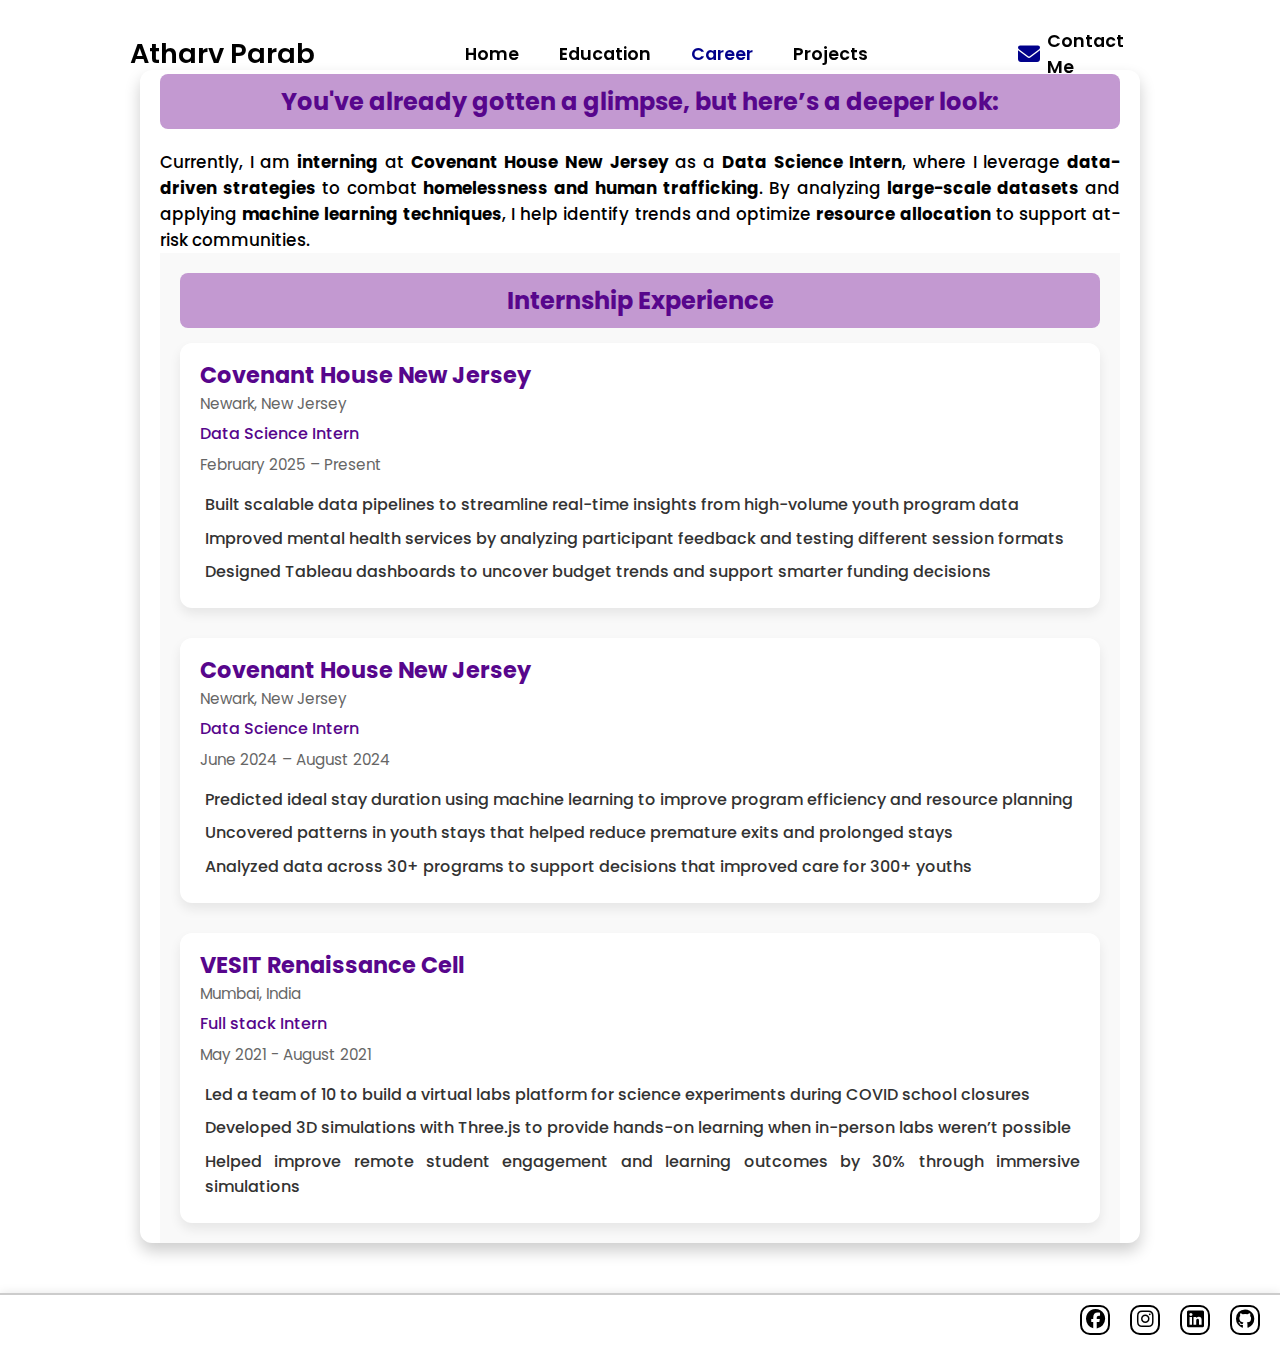
<file: SRC/pages/career.html>
<!DOCTYPE html>
<html>

<head>
    <meta charset="utf-8">
    <meta name="viewport" content="width=device-width, initial-scale=1">
    <title>Atharv's Career</title>
    <link rel="stylesheet" type="text/css" href="../style/style.css">
    <link rel="icon" href="Assets/favicons/favicon.png" type="image/png" sizes="32x32">

    <link rel="stylesheet" href="https://cdnjs.cloudflare.com/ajax/libs/font-awesome/6.2.0/css/all.min.css">
    <link rel="stylesheet" href="https://unpkg.com/boxicons@latest/css/boxicons.min.css">
</head>

<body>


    <header class="header" id="header">
        <a href="index.html" class="logo">
            <!-- <img src="Assets/A.png" alt="Logo" style="height: 20px;">  -->
            <span>Atharv Parab</span>
        </a>
        <div class="navbar">
            <a href="/index.html">Home</a>
            <a href="./education.html">Education</a>
            <a href="./career.html" class="active">Career</a>
            <a href="./hobbies.html">Projects</a>
            <!-- <a href="./testimonials.html">Testimonials</a> -->
        </div>

        <div class="main">
            <a href="contact.html" class="user main-items"><i class="fas fa-envelope cm-icon"></i>Contact Me</a>
            <div class="main-items menu-icon-container" id="menu-icon-js">
                <div class="bx bx-menu" id="menu-icon"></div>
            </div>
        </div>
    </header>

    <div class="page">
        <main class="career-main">
            <div class="career-section">
                <div class="professional-summary">
                    <div class="ps-header career-header">
                        <!-- <div class="text">Professional Summary</div> -->
                        <div class="header-line"></div>
                    </div>
                    <!-- <div class="texts">You’ve already gotten a glimpse of my background on the home page, but here’s a deeper look: <br>
                        Currently, I am interning at Covenant House New Jersey as a Data Science Intern, where I leverage data-driven strategies to combat homelessness and human trafficking. By analyzing large-scale datasets and applying machine learning techniques, I help identify trends and optimize resource allocation to support at-risk communities. <br>
                        Beyond my technical expertise in Python, SQL, cloud computing, and big data, I am passionate about using technology to solve real-world challenges—whether it’s optimizing financial models, developing AI-driven solutions, or driving social impact through data science.
                    </div> -->
                    <div class="intro-text">
                        <p class="styled-intro">
                            You've already gotten a glimpse, but here’s a deeper look:
                        </p>
                    </div>
    
                    <div class="texts fade-in">
                        <p>
                            Currently, I am <span class="highlight">interning</span> at  
                            <span class="highlight">Covenant House New Jersey</span> as a  
                            <span class="highlight">Data Science Intern</span>, where I leverage <span class="highlight">data-driven strategies</span>  
                            to combat <span class="highlight">homelessness and human trafficking</span>. By analyzing <span class="highlight">large-scale datasets</span>  
                            and applying <span class="highlight">machine learning techniques</span>, I help identify trends and optimize  
                            <span class="highlight">resource allocation</span> to support at-risk communities.  
                        </p>
                        <!-- <p>
                            Beyond my technical expertise in <span class="tech-skill">Python</span>,  
                            <span class="tech-skill">SQL</span>, <span class="tech-skill">Cloud Computing</span>, and  
                            <span class="tech-skill">Big Data</span>, I am passionate about using technology  
                            to solve <span class="highlight">real-world challenges</span>—whether it’s <span class="highlight">optimizing financial models</span>,  
                            developing <span class="highlight">AI-driven solutions</span>, or driving <span class="highlight">social impact through data science</span>.  
                        </p> -->
                    </div>
                </div>
                <!-- <div class="career-goals">
                    <div class="cg-header career-header">
                        <div class="text">Work Experience </div>
                        <div class="header-line"></div>
                    </div>
                    <div class="goals">
                        <div class="goals-row short-term-goals">
                            <div class="goals-header">
                                <div class="styled-intro">Covenant House New Jersey</div>
                                <div class="text">February 2025 - Present</div>
                                <div class="header-line"></div>
                            </div>
                            <div class="texts">
                                <div class="text-row">
                                    <div class="tr-icon"></div>Develop technical skills in web development.
                                </div>
                                <div class="text-row">
                                    <div class="tr-icon"></div>Gain practical experience through collaboration.
                                </div>
                                <div class="text-row">
                                    <div class="tr-icon"></div>Build a strong portfolio.
                                </div>
                            </div>
                        </div>
                        <div class="goals-row short-term-goals">
                            <div class="goals-header">
                                <div class="styled-intro">Covenant House New Jersey</div>
                                <div class="text">Data Science Intern</div>

                                <div class="header-line"></div>
                            </div>
                            <div class="texts">
                                <div class="text-row">
                                    <div class="tr-icon"></div>Develop technical skills in web development.
                                </div>
                                <div class="text-row">
                                    <div class="tr-icon"></div>Gain practical experience through collaboration.
                                </div>
                                <div class="text-row">
                                    <div class="tr-icon"></div>Build a strong portfolio.
                                </div>
                            </div>
                        </div>
                        <div class="goals-row long-term-goals">
                            <div class="goals-header">
                                <div class="text">Long-Term Goals</div>
                                <div class="header-line"></div>
                            </div>
                            <div class="texts">
                                <div class="text-row">
                                    <div class="tr-icon"></div>Establish a web development agency.
                                </div>
                                <div class="text-row">
                                    <div class="tr-icon"></div>Lead a team of creative professionals.
                                </div>
                                <div class="text-row">
                                    <div class="tr-icon"></div>Contribute to business growth through online solutions.
                                </div>
                            </div>
                        </div>
                    </div>
                </div>
            </div> -->
            <section class="experience-wrapper">
                <p class="styled-intro">
                    Internship Experience
                </p>
                <div class="experience-cards">
              
                  <!-- Experience 1 -->
                  <div class="experience-card">
                    <div class="experience-header">
                      <h3>Covenant House New Jersey</h3>
                      <p class="date">Newark, New Jersey</p>
                      <p class="role">Data Science Intern</p>
                      <span class="date">February 2025 – Present</span>
                    </div>
                    <ul class="experience-points">
                      <li>Built scalable data pipelines to streamline real-time insights from high-volume youth program data</li>
                      <li>Improved mental health services by analyzing participant feedback and testing different session formats</li>
                      <li>Designed Tableau dashboards to uncover budget trends and support smarter funding decisions</li>
                    </ul>
                  </div>
              
                  <!-- Experience 2 -->
                  <div class="experience-card">
                    <div class="experience-header">
                        <h3>Covenant House New Jersey</h3>
                        <p class="date">Newark, New Jersey</p>
                        <p class="role">Data Science Intern</p>
                      <span class="date">June 2024 – August 2024</span>
                    </div>
                    <ul class="experience-points">
                      <li>Predicted ideal stay duration using machine learning to improve program efficiency and resource planning</li>
                      <li>Uncovered patterns in youth stays that helped reduce premature exits and prolonged stays</li>
                      <li>Analyzed data across 30+ programs to support decisions that improved care for 300+ youths</li>
                    </ul>
                  </div>
              
                  <!-- Experience 3 -->
                  <div class="experience-card">
                    <div class="experience-header">
                        <h3>VESIT Renaissance Cell</h3>
                        <p class="date">Mumbai, India</p>
                        <p class="role">Full stack Intern</p>
                      <span class="date">May 2021 - August 2021</span>
                    </div>
                    <ul class="experience-points">
                      <li>Led a team of 10 to build a virtual labs platform for science experiments during COVID school closures</li>
                      <li>Developed 3D simulations with Three.js to provide hands-on learning when in-person labs weren’t possible</li>
                      <li>Helped improve remote student engagement and learning outcomes by 30% through immersive simulations</li>
                    </ul>
                  </div>
              
                </div>
              </section>
              
        </main>

        <footer class="footer">
            <div class="left">
            </div>
            <div class="right">
                <div class="social"><a href="https://www.facebook.com/ritoncharlox" target="_blank"><i
                            class="fa-brands fa-facebook"></i></a></div>
                <div class="social"><a href="https://www.instagram.com/ritoncharlox" target="_blank"><i class="fa-brands fa-instagram"></i></a></div>
                <div class="social"><a href="https://www.linkedin.com/in/ritoncharlox" target="_blank"><i class="fa-brands fa-linkedin"></i></a></div>
                <div class="social"><a href="https://github.com/ritoncharlox" target="_blank"><i class="fa-brands fa-github"></i></a></div>
            </div>
        </footer>
    </div>
        
        
        
        
        
        <div class="nav-touch-close" id="nav-tc-js"></div>

    <script type="text/javascript" src="../script/script.js"></script>

</body>

</html>
</file>
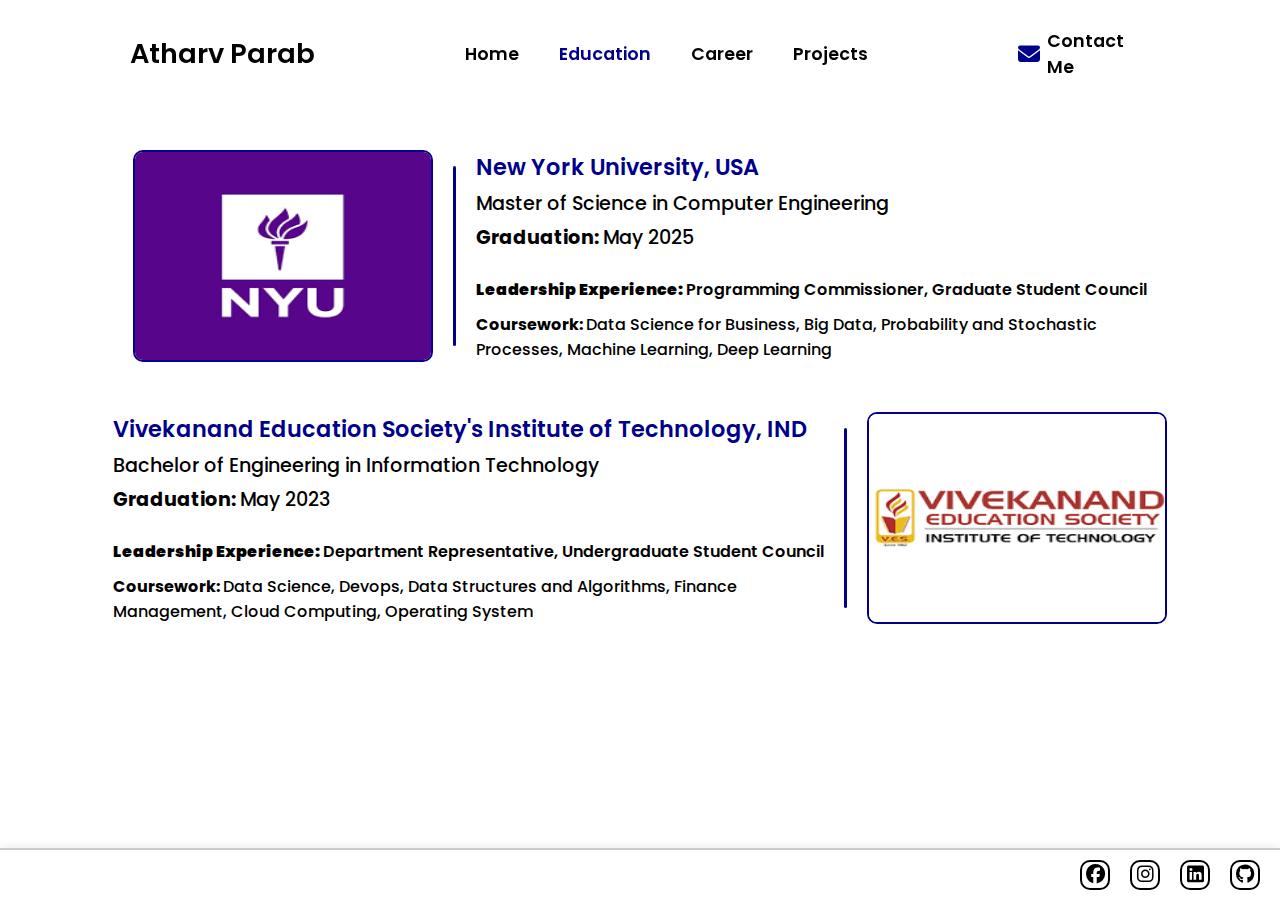
<file: SRC/pages/education.html>
<!DOCTYPE html>
<html>

<head>
    <meta charset="utf-8">
    <meta name="viewport" content="width=device-width, initial-scale=1">
    <title>Atharv's Education</title>
    <link rel="stylesheet" type="text/css" href="../style/style.css">
    <link rel="icon" href="/Assets/favicons/favicon.png" type="image/png" sizes="32x32">

    <link rel="stylesheet" href="https://cdnjs.cloudflare.com/ajax/libs/font-awesome/6.2.0/css/all.min.css">
    <link rel="stylesheet" href="https://unpkg.com/boxicons@latest/css/boxicons.min.css">

</head>

<body>


    <header class="header" id="header">
        <a href="index.html" class="logo">
            <!-- <img src="Assets/A.png" alt="Logo" style="height: 20px;">  -->
            <span>Atharv Parab</span>
        </a>
        <div class="navbar">
            <a href="/index.html">Home</a>
            <!-- <a href="./skills.html">skills</a> -->
            <a href="./education.html" class="active">Education</a>
            <a href="./career.html">Career</a>
            <a href="./hobbies.html">Projects</a>
            <!-- <a href="./testimonials.html">Testimonials</a> -->
        </div>

        <div class="main">
            <a href="./contact.html" class="user main-items"><i class="fas fa-envelope cm-icon"></i>Contact Me</a>
            <div class="main-items menu-icon-container" id="menu-icon-js">
                <div class="bx bx-menu" id="menu-icon"></div>
            </div>
        </div>
    </header>


    <div class="page">
        <main class="education-main">
            <div class="education-section">
                <div class="study first">
                    <div class="image">
                        <img src="/Assets/education/nyu.png" alt="NYU Image">
                    </div>
                    <div class="line"></div>
                    <div class="texts">
                        <div class="header">New York University, USA</div>
                        <div class="name">Master of Science in Computer Engineering</div>
                        <div class="name"><b>Graduation: </b>May 2025</div>
                        <br>
                        <div class="year"><b>Leadership Experience: </b>Programming Commissioner, Graduate Student Council</div>
                        <div class="text"><b>Coursework: </b>Data Science for Business, Big Data, Probability and Stochastic Processes, Machine Learning, Deep Learning</div>
                    </div>
                </div>
                <div class="study second">
                    <div class="image">
                        <img src="/Assets/education/v.png" alt="">
                    </div>
                    <div class="line"></div>
                    <div class="texts">
                        <div class="header">Vivekanand Education Society's Institute of Technology, IND</div>
                        <div class="name">Bachelor of Engineering in Information Technology</div>
                        <div class="name"><b>Graduation: </b>May 2023</div>
                        <br>
                        <div class="year"><b>Leadership Experience: </b>Department Representative, Undergraduate Student Council</div>
                        <div class="text"><b>Coursework: </b>Data Science, Devops, Data Structures and Algorithms, Finance Management, Cloud Computing, Operating System</div>

                    </div>
                </div>
                
            </div>
        </main>
        <footer class="footer">
            <div class="left">
                <!-- &copy; 2023 • R. Charlox • All Rights Reserved -->
            </div>
            <div class="right">
                <div class="social"><a href="https://www.facebook.com/ritoncharlox" target="_blank"><i
                            class="fa-brands fa-facebook"></i></a></div>
                <div class="social"><a href="https://www.instagram.com/ritoncharlox" target="_blank"><i class="fa-brands fa-instagram"></i></a></div>
                <div class="social"><a href="https://www.linkedin.com/in/ritoncharlox" target="_blank"><i class="fa-brands fa-linkedin"></i></a></div>
                <div class="social"><a href="https://github.com/ritoncharlox" target="_blank"><i class="fa-brands fa-github"></i></a></div>
            </div>
        </footer>
    </div>





    <div class="nav-touch-close" id="nav-tc-js"></div>

    <script type="text/javascript" src="../script/script.js"></script>

</body>

</html>
</file>
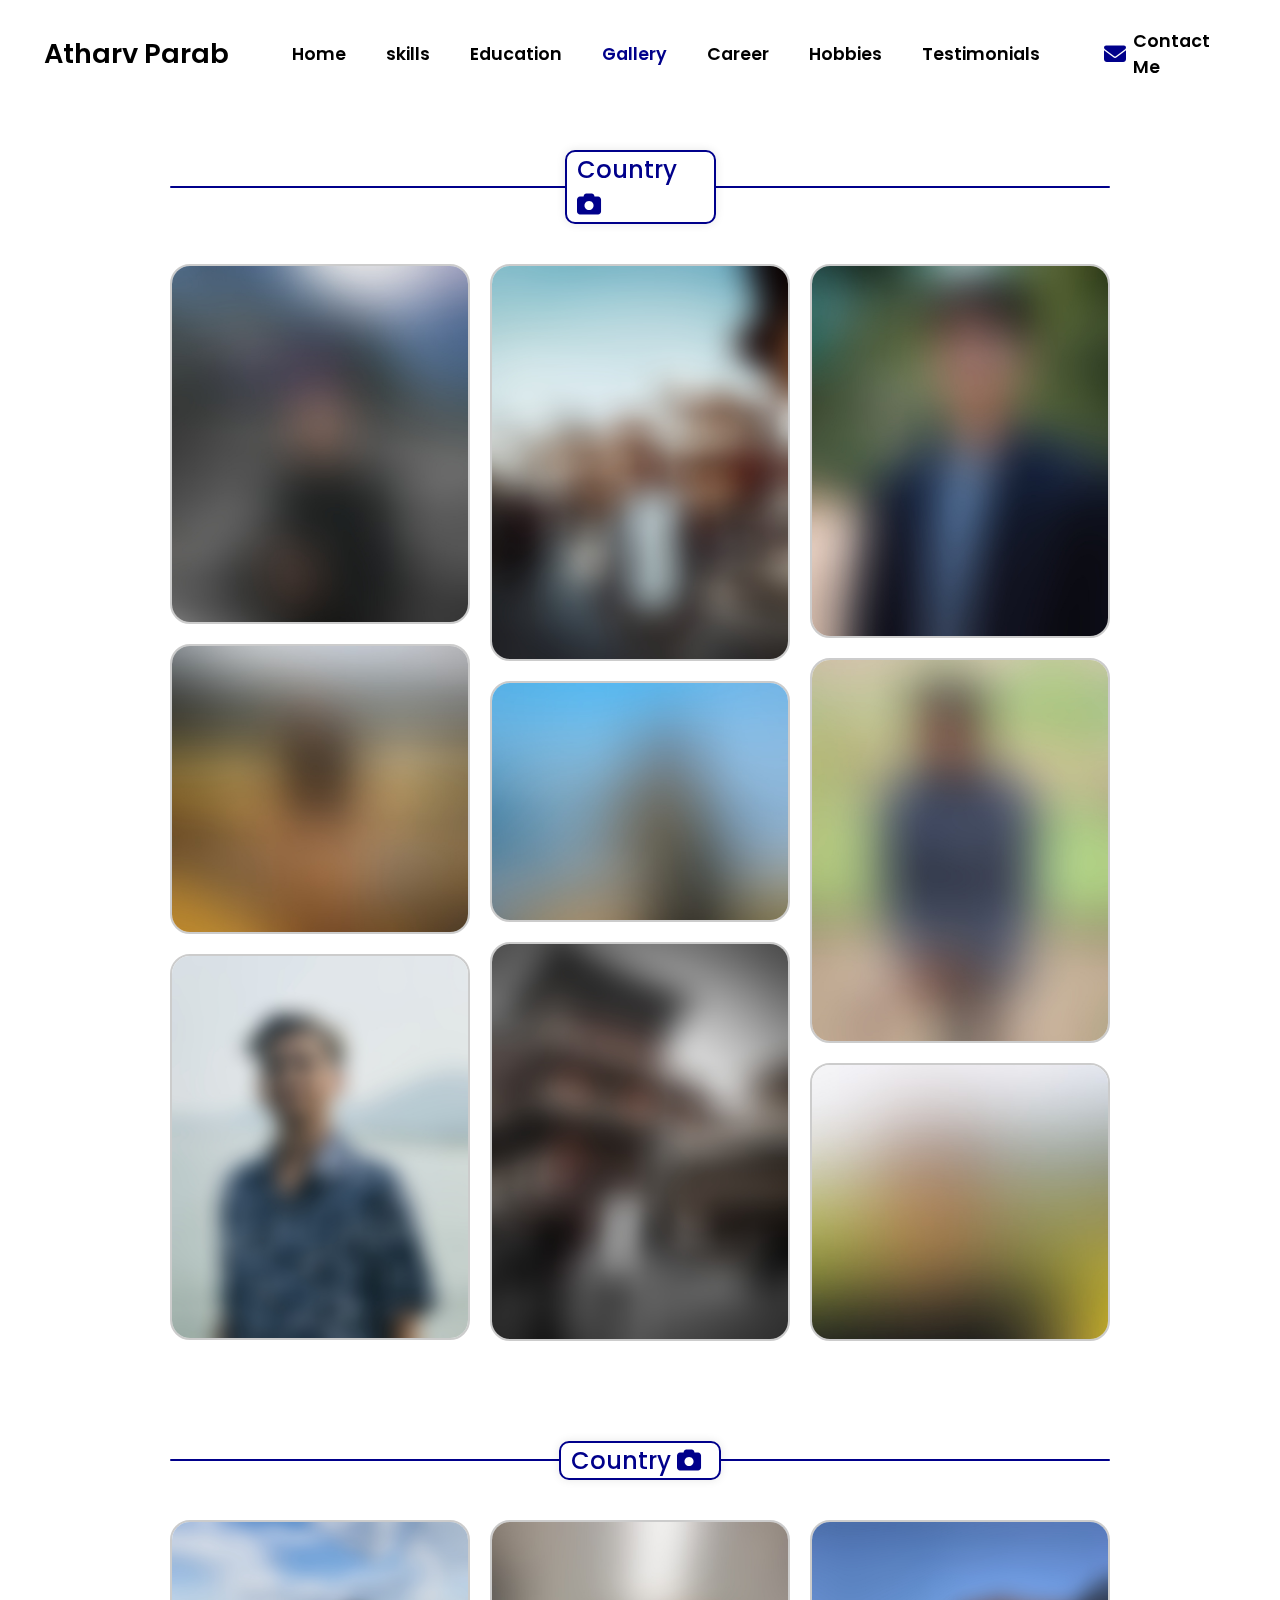
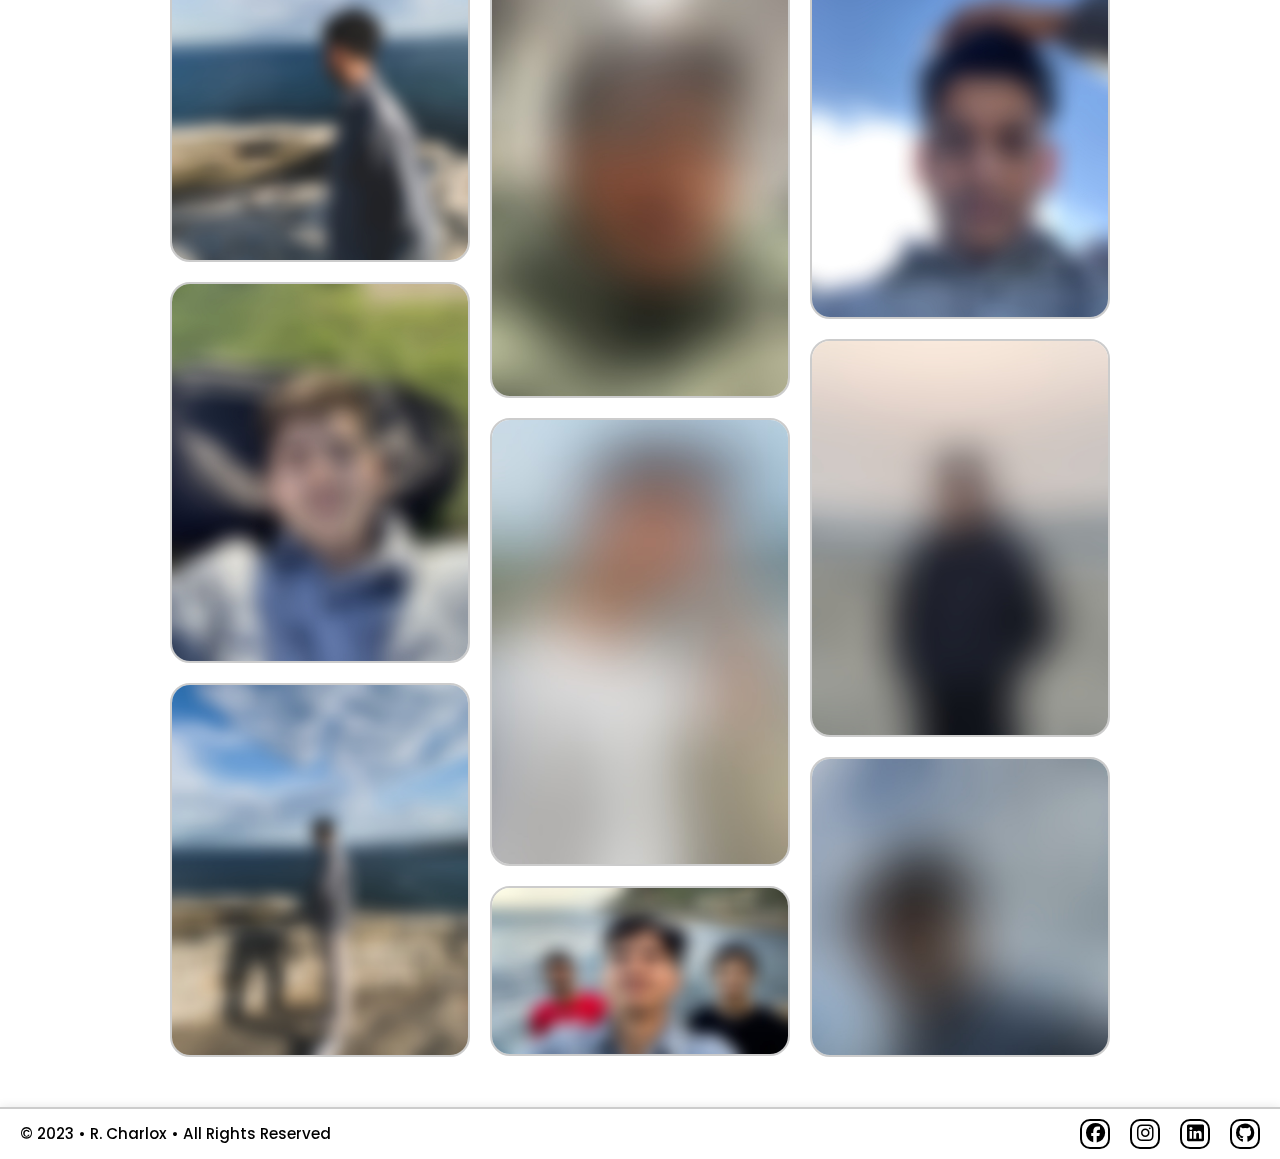
<file: SRC/pages/gallery.html>
<!DOCTYPE html>
<html>

<head>
    <meta charset="utf-8">
    <meta name="viewport" content="width=device-width, initial-scale=1">
    <title>Gallery</title>
    <link rel="stylesheet" type="text/css" href="../style/style.css">
    <link rel="icon" href="/Assets/favicons/favicon.png" type="image/png" sizes="32x32">

    <link rel="stylesheet" href="https://cdnjs.cloudflare.com/ajax/libs/font-awesome/6.2.0/css/all.min.css">
    <link rel="stylesheet" href="https://unpkg.com/boxicons@latest/css/boxicons.min.css">
</head>

<body>


    <header class="header" id="header">
        <a href="index.html" class="logo">
            <!-- <img src="Assets/A.png" alt="Logo" style="height: 20px;">  -->
            <span>Atharv Parab</span>
        </a>
        <div class="navbar">
            <a href="/index.html">Home</a>
            <a href="./skills.html">skills</a>
            <a href="./education.html">Education</a>
            <a href="./gallery.html" class="active">Gallery</a>
            <a href="./career.html">Career</a>
            <a href="./hobbies.html">Hobbies</a>
            <a href="./testimonials.html">Testimonials</a>
        </div>

        <div class="main">
            <a href="contact.html" class="user main-items"><i class="fas fa-envelope cm-icon"></i>Contact Me</a>
            <div class="main-items menu-icon-container" id="menu-icon-js">
                <div class="bx bx-menu" id="menu-icon"></div>
            </div>
        </div>
    </header>

    <div class="page">
    <main class="gallery-main">
        <div class="gallery-section">
            <div class="column nepal">
                <div class="header">
                    <div class="header-line"></div>
                    <div class="text">Country <i class="fa-solid fa-camera"></i></div>
                    <div class="header-line right"></div>
                </div>
                <div class="images">
                    <div class="first image-column">
                        <img src="/Assets/gallery/Nepal/new 5 cropped.jpeg" alt="">
                        <img src="/Assets/gallery/Nepal/new 4.jpeg" alt="">
                        <img src="/Assets/gallery/Nepal/1 (9).jpeg" alt="">
                    </div>
                    <div class="second image-column">
                        <img src="/Assets/gallery/Nepal/1 (5).jpg" alt="">
                        <img src="/Assets/gallery/Nepal/1 (1).jpeg" alt="">
                        <img src="/Assets/gallery/Nepal/new 6.jpeg" alt="">
                    </div>
                    <div class="third image-column">
                        <img src="/Assets/gallery/Nepal/new 1.jpg" alt="">
                        <img src="/Assets/gallery/Nepal/1 (8).jpeg" alt="">
                        <img src="/Assets/gallery/Nepal/1 (4).jpg" alt="">
                    </div>
                </div>
            </div>
            <div class="column australia">
                <div class="header">
                    <div class="header-line"></div>
                    <div class="text">Country <i class="fa-solid fa-camera"></i></div>
                    <div class="header-line right"></div>
                </div>
                <div class="images">
                    <div class="first image-column">
                        <img src="/Assets/gallery/Australia/1 (1).jpeg" alt="">
                        <img src="/Assets/gallery/Australia/1 (3).jpg" alt="">
                        <img src="/Assets/gallery/Australia/1 (2).jpeg" alt="">
                    </div>
                    <div class="second image-column">
                        <img src="/Assets/gallery/Australia/1 (5).jpg" alt="">
                        <img src="/Assets/gallery/Australia/1 (1).jpg" alt="">
                        <img src="/Assets/gallery/Australia/1 (2).jpg" alt="">
                    </div>
                    <div class="third image-column">
                        <img src="/Assets/gallery/Australia/1 (4).jpg" alt="">
                        <img src="/Assets/gallery/Australia/1 (3).jpeg" alt="">
                        <img src="/Assets/gallery/Australia/1 (6).jpg" alt="">
                    </div>
                </div>
            </div>
        </div>
    </main>
    <footer class="footer">
        <div class="left">
            &copy; 2023 • R. Charlox • All Rights Reserved
        </div>
        <div class="right">
            <div class="social"><a href="https://www.facebook.com/ritoncharlox" target="_blank"><i
                        class="fa-brands fa-facebook"></i></a></div>
            <div class="social"><a href="https://www.instagram.com/ritoncharlox" target="_blank"><i class="fa-brands fa-instagram"></i></a></div>
            <div class="social"><a href="https://www.linkedin.com/in/ritoncharlox" target="_blank"><i class="fa-brands fa-linkedin"></i></a></div>
            <div class="social"><a href="https://github.com/ritoncharlox" target="_blank"><i class="fa-brands fa-github"></i></a></div>
        </div>
    </footer>
</div>

    <div class="nav-touch-close" id="nav-tc-js"></div>

    <script type="text/javascript" src="../script/script.js"></script>

</body>

</html>
</file>
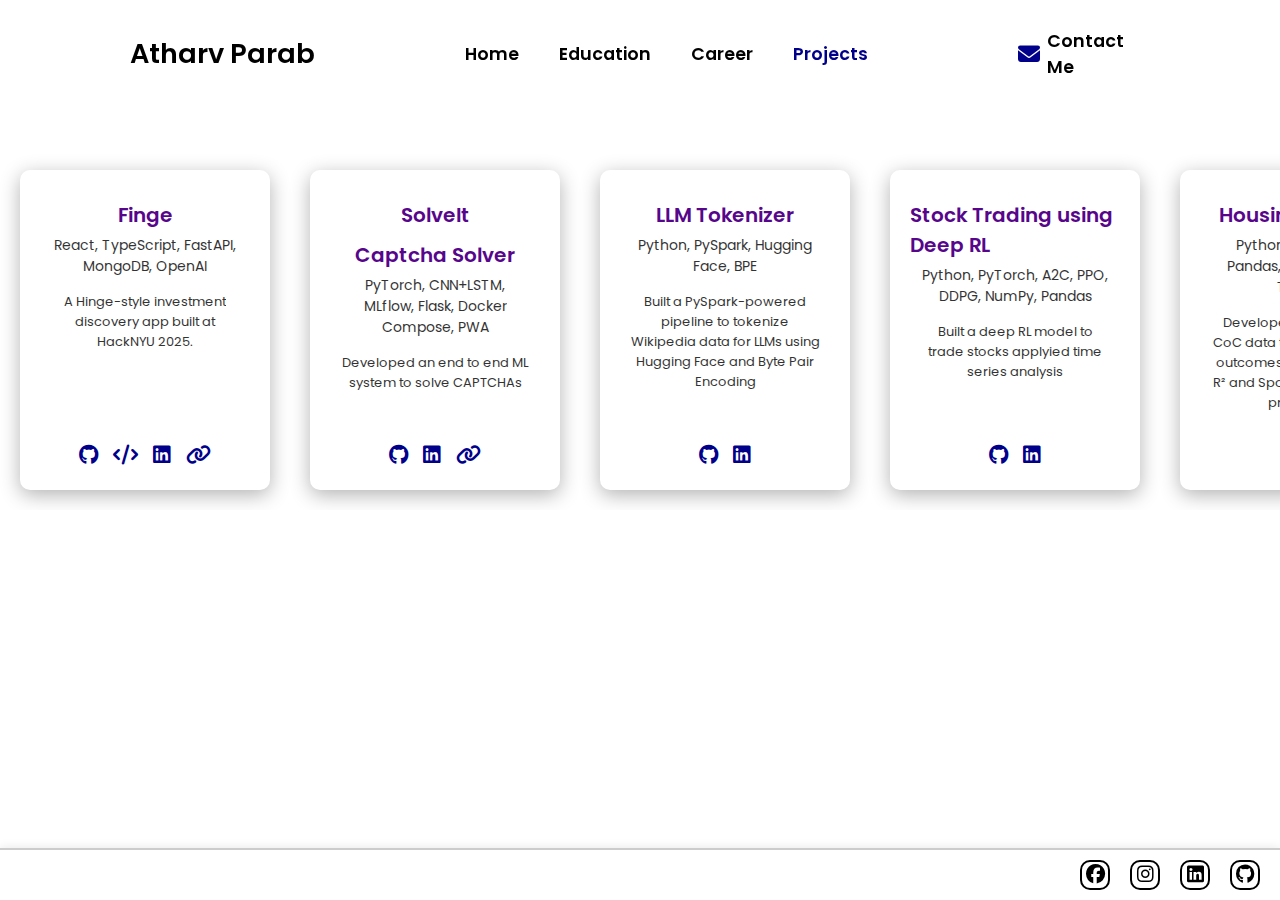
<file: SRC/pages/hobbies.html>
<!DOCTYPE html>
<html>

<head>
  <meta charset="utf-8">
  <meta name="viewport" content="width=device-width, initial-scale=1">
  <title>Atharv's Projects</title>
  <link rel="stylesheet" type="text/css" href="../style/style.css">
  <link rel="icon" href="/Assets/favicons/favicon.png" type="image/png" sizes="32x32">
  <link rel="stylesheet" href="https://cdnjs.cloudflare.com/ajax/libs/font-awesome/6.2.0/css/all.min.css">
  <link rel="stylesheet" href="https://unpkg.com/boxicons@latest/css/boxicons.min.css">
</head>

<body>

  <header class="header" id="header">
    <a href="index.html" class="logo">
      <span>Atharv Parab</span>
    </a>
    <div class="navbar">
      <a href="/index.html">Home</a>
      <a href="./education.html">Education</a>
      <a href="./career.html">Career</a>
      <a href="./hobbies.html" class="active">Projects</a>
      <!-- <a href="./testimonials.html">Testimonials</a> -->
    </div>
    <div class="main">
      <a href="contact.html" class="user main-items">
        <i class="fas fa-envelope cm-icon"></i>Contact Me
      </a>
      <div class="main-items menu-icon-container" id="menu-icon-js">
        <div class="bx bx-menu" id="menu-icon"></div>
      </div>
    </div>
  </header>

<div class="page">
    <main class="projects-main">
      <div class="projects-section">
        <div class="projects-header">
          <!-- <div class="header-text">My Projects</div> -->
          <!-- <p class="styled-intro">
            My Projects
        </p> -->
          <div class="header-line"></div>
        </div>
        <!-- <p class="styled-intro">
            My Projects
        </p> -->
        <div class="slider-container">
            <!-- <p class="styled-intro">
            My Projects
        </p> -->
            <div class="slider">
              <!-- <div class="slide">
                <img src="https://via.placeholder.com/250x120" alt="Project 1" style="width: 100%; height: 120px; object-fit: cover;">
                <h4>Finge</h4>
                <p>React, Flask, Yahoo Finance API</p>
                <div class="icon">
                  <a href="https://github.com/your-repo" target="_blank"><i class="fab fa-github"></i></a>
                  <a href="https://linkedin.com" target="_blank"><i class="fab fa-linkedin"></i></a>
                  <a href="https://project-demo.com" target="_blank"><i class="fas fa-link"></i></a>
                </div>
              </div> -->
              <div class="slide">
                <!-- <img src="https://via.placeholder.com/250x120" alt="Finge Project Screenshot" style="width: 100%; height: 120px; object-fit: cover;"> -->
                <h4>Finge</h4>
                <p class="tech">React, TypeScript, FastAPI, MongoDB, OpenAI</p>
                <p style="font-size: 13px; text-align: center; padding: 0 10px;" class="description">
                  A Hinge-style investment discovery app built at HackNYU 2025. 
                </p>
                <div class="icon">
                  <a href="https://github.com/aup2007/Finge-HackNYU" target="_blank" title="GitHub"><i class="fab fa-github"></i></a>
                  <a href="https://devpost.com/software/fin-ge" target="_blank" title="Devpost"><i class="fas fa-code"></i></a>
                  <a href="https://www.linkedin.com/posts/atharvparab17_hacknyu-ai-fintech-activity-7295554276418809856-ZI5W?utm_source=share&utm_medium=member_desktop&rcm=ACoAADYv2ToBo1jibTJCcAjE6P272qCdIp0NWVc" target="_blank"><i class="fab fa-linkedin"></i></a>
                  <a href="https://finge.vercel.app/" target="_blank" title="Live Demo"><i class="fas fa-link"></i></a>
                </div>
              </div>
              <div class="slide">
                <!-- <img src="https://via.placeholder.com/250x120" alt="Finge Project Screenshot" style="width: 100%; height: 120px; object-fit: cover;"> -->
                <h4>SolveIt</h4>
                <h4>Captcha Solver</h4>
                <p class="tech">PyTorch, CNN+LSTM, MLflow, Flask, Docker Compose, PWA</p>
                <p style="font-size: 13px; text-align: center; padding: 0 10px;" class="description">
                  Developed an end to end ML system to solve CAPTCHAs
                </p>
                <div class="icon">
                  <a href="https://github.com/aup2007/SolveIt" target="_blank" title="GitHub"><i class="fab fa-github"></i></a>
                  <a href="https://www.linkedin.com/posts/atharvparab17_hacknyu-ai-fintech-activity-7295554276418809856-ZI5W?utm_source=share&utm_medium=member_desktop&rcm=ACoAADYv2ToBo1jibTJCcAjE6P272qCdIp0NWVc" target="_blank"><i class="fab fa-linkedin"></i></a>
                  <a href="https://solveit-ekg2.onrender.com/" target="_blank" title="Live Demo"><i class="fas fa-link"></i></a>
                </div>
              </div>
              <div class="slide">
                <!-- <img src="/Assets/projects/project1.png" alt="Project 1" style="width: 100%; height: 120px; object-fit: cover;"> -->
                <h4>LLM Tokenizer</h4>
                <p> Python, PySpark, Hugging Face, BPE</p>
                <p style="font-size: 13px; text-align: center; padding: 0 10px;" class="description">
                  Built a PySpark-powered pipeline to tokenize Wikipedia data for LLMs using Hugging Face and Byte Pair Encoding
                </p>
                <div class="icon">
                  <a href="https://github.com/aup2007/6513-LLM-Tokenizer" target="_blank"><i class="fab fa-github"></i></a>
                  <a href="https://www.linkedin.com/in/atharvparab17/details/projects/" target="_blank"><i class="fab fa-linkedin"></i></a>
                  <!-- <a href="https://project-demo.com" target="_blank"><i class="fas fa-link"></i></a> -->
                </div>
              </div>
              <div class="slide">
                <!-- <img src="/Assets/projects/project1.png" alt="Project 1" style="width: 100%; height: 120px; object-fit: cover;"> -->
                <h4>Stock Trading using Deep RL</h4>
                <p>Python, PyTorch, A2C, PPO, DDPG, NumPy, Pandas</p>
                <p style="font-size: 13px; text-align: center; padding: 0 10px;" class="description">
                  Built a deep RL model to trade stocks applyied time series analysis
                </p>
                <div class="icon">
                  <a href="https://github.com/your-repo" target="_blank"><i class="fab fa-github"></i></a>
                  <a href="https://www.linkedin.com/in/atharvparab17/details/projects/" target="_blank"><i class="fab fa-linkedin"></i></a>
                  <!-- <a href="https://project-demo.com" target="_blank"><i class="fas fa-link"></i></a> -->
                </div>
              </div>
              <!-- <div class="slide">
                <img src="/Assets/projects/project1.png" alt="Project 1" style="width: 100%; height: 120px; object-fit: cover;">
                <h4>StockMate</h4>
                <p>React, Flask, Yahoo Finance API</p>
                <div class="icon">
                  <a href="https://github.com/your-repo" target="_blank"><i class="fab fa-github"></i></a>
                  <a href="https://linkedin.com" target="_blank"><i class="fab fa-linkedin"></i></a>
                  <a href="https://project-demo.com" target="_blank"><i class="fas fa-link"></i></a>
                </div>
              </div> -->
              <div class="slide">
                <!-- <img src="/Assets/projects/project1.png" alt="Project 1" style="width: 100%; height: 120px; object-fit: cover;"> -->
                <h4>Housing Stability </h4>
                <p>Python, Scikit-learn, Pandas, Apache Spark, Tableau</p>
                <p style="font-size: 13px; text-align: center; padding: 0 10px;" class="description">
                  Developed ML models on CoC data to predict housing outcomes, achieving 83.8% R² and Spark for large-scale processing </p>
                <div class="icon">
                  <!-- <a href="https://github.com/your-repo" target="_blank"><i class="fab fa-github"></i></a> -->
                  <a href="https://www.linkedin.com/in/atharvparab17/details/projects/" target="_blank"><i class="fab fa-linkedin"></i></a>
                  <!-- <a href="https://project-demo.com" target="_blank"><i class="fas fa-link"></i></a> -->
                </div>
              </div>
              <!-- Duplicate .slide divs for more projects -->
            </div>
          </div>
          

        </div>
    </main>

    <footer class="footer">
      <div class="left">
      </div>
      <div class="right">
        <div class="social">
          <a href="https://www.facebook.com/ritoncharlox" target="_blank"><i class="fa-brands fa-facebook"></i></a>
        </div>
        <div class="social">
          <a href="https://www.instagram.com/ritoncharlox" target="_blank"><i class="fa-brands fa-instagram"></i></a>
        </div>
        <div class="social">
          <a href="https://www.linkedin.com/in/ritoncharlox" target="_blank"><i class="fa-brands fa-linkedin"></i></a>
        </div>
        <div class="social">
          <a href="https://github.com/ritoncharlox" target="_blank"><i class="fa-brands fa-github"></i></a>
        </div>
      </div>
    </footer>
</div>

  <div class="nav-touch-close" id="nav-tc-js"></div>
  <script type="text/javascript" src="../script/script.js"></script>

</body>

</html>
</file>
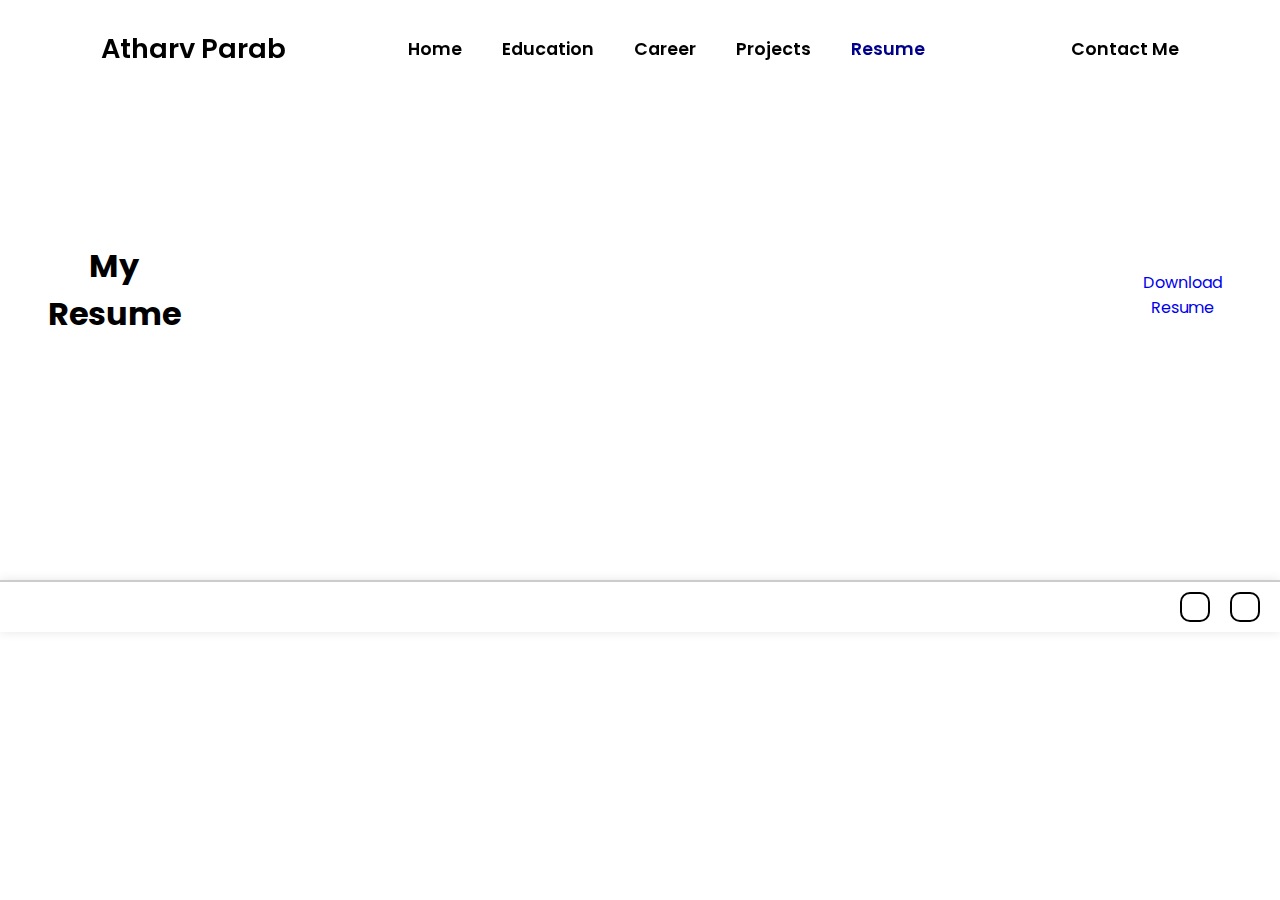
<file: SRC/pages/resume.html>
<!DOCTYPE html>
<html lang="en">
<head>
  <meta charset="UTF-8" />
  <meta name="viewport" content="width=device-width, initial-scale=1" />
  <title>Resume | Atharv Parab</title>
  <link rel="stylesheet" href="../style/style.css" />
  <link rel="icon" href="/Assets/favicons/favicon.png" type="image/png" sizes="32x32" />
</head>
<body>
  <header class="header" id="header">
    <a href="index.html" class="logo"><span>Atharv Parab</span></a>
    <div class="navbar">
      <a href="../../index.html">Home</a>
      <a href="./education.html">Education</a>
      <a href="./career.html">Career</a>
      <a href="./hobbies.html">Projects</a>
      <a href="./resume.html" class="active">Resume</a>
    </div>
    <div class="main">
      <a href="contact.html" class="user main-items"><i class="fas fa-envelope cm-icon"></i>Contact Me</a>
      <div class="main-items menu-icon-container" id="menu-icon-js">
        <div class="bx bx-menu" id="menu-icon"></div>
      </div>
    </div>

    <style>
  .resume-wrapper {
    max-width: 1000px;
    margin: 100px auto 40px auto;
    padding: 0 20px;
    text-align: center;
  }

  .resume-wrapper iframe {
    width: 100%;
    height: 800px;
    border: none;
  }

  .download-link {
    margin-top: 20px;
    font-weight: bold;
    display: inline-block;
  }
</style>

  </header>

  <main class="contact-main" style="padding: 40px; text-align: center;">
  <h1>My Resume</h1>
  <div class="border-line"></div>

  <!-- Embedded Google Drive PDF Viewer -->
  <iframe 
    src="https://drive.google.com/file/d/1KFbePqkF_d9ZljyQkM0_3xsIFgU2rZ1T/preview" 
    width="100%" 
    height="500px" 
    style="border: none;"
    allow="autoplay"
  ></iframe>

  <!-- Direct Download Button -->
  <p style="margin-top: 10px;">
    <a 
      href="https://drive.google.com/uc?export=download&id=1KFbePqkF_d9ZljyQkM0_3xsIFgU2rZ1T" 
      target="_blank" 
      download
    >Download Resume</a>
  </p>
</main>



  <footer class="footer">
    <div class="left"></div>
    <div class="right">
      <div class="social"><a href="https://www.linkedin.com/in/atharvparab17" target="_blank"><i class="fa-brands fa-linkedin"></i></a></div>
      <div class="social"><a href="https://github.com/aup2007" target="_blank"><i class="fa-brands fa-github"></i></a></div>
    </div>
  </footer>

  <script type="text/javascript" src="../script/script.js"></script>
</body>
</html>
</file>
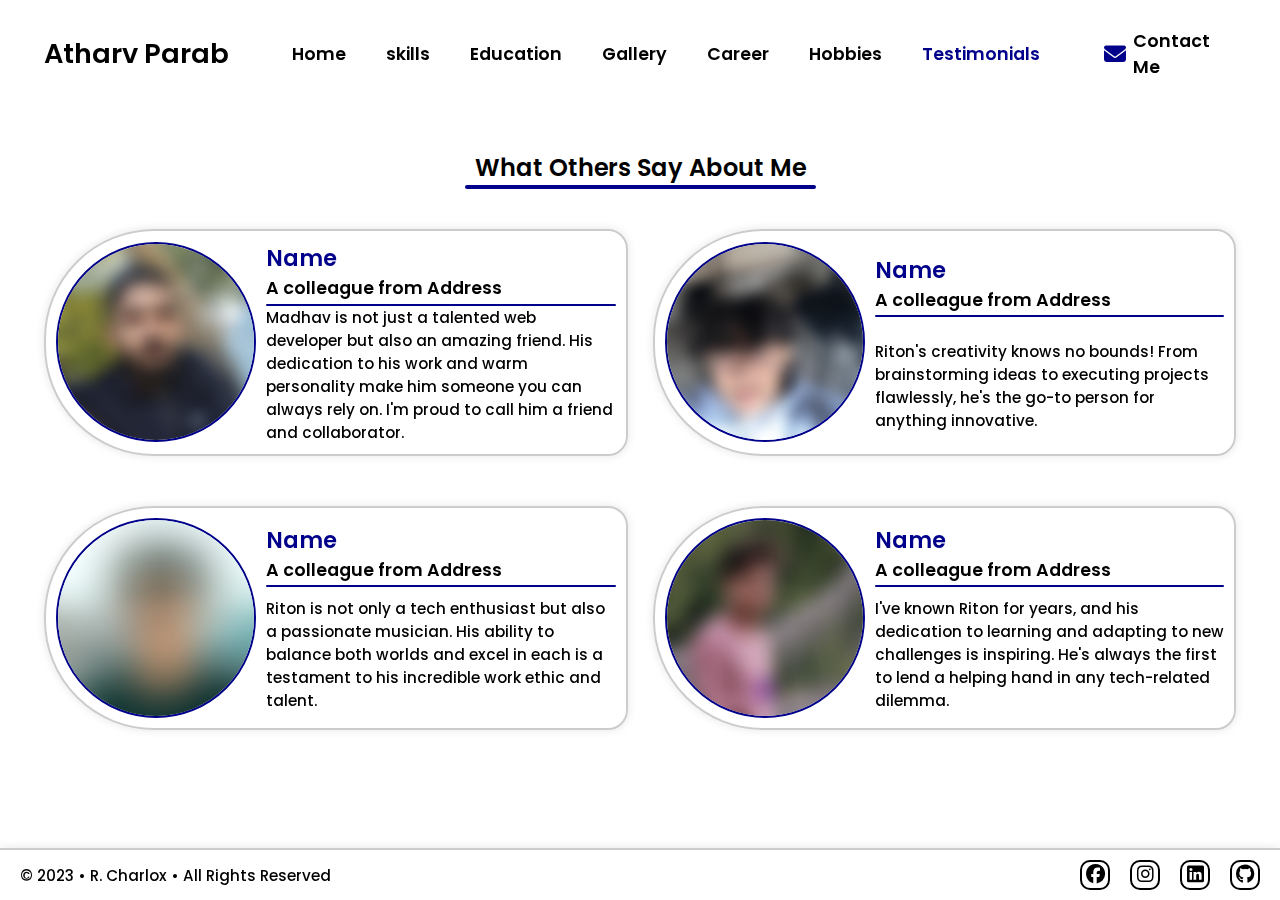
<file: SRC/pages/testimonials.html>
<!DOCTYPE html>
<html>

<head>
    <meta charset="utf-8">
    <meta name="viewport" content="width=device-width, initial-scale=1">
    <title>Testimonials</title>
    <link rel="stylesheet" type="text/css" href="../style/style.css">
    <link rel="icon" href="/Assets/favicons/favicon.png" type="image/png" sizes="32x32">

    <link rel="stylesheet" href="https://cdnjs.cloudflare.com/ajax/libs/font-awesome/6.2.0/css/all.min.css">
    <link rel="stylesheet" href="https://unpkg.com/boxicons@latest/css/boxicons.min.css">
</head>

<body>


    <header class="header" id="header">
        <a href="/index.html" class="logo">
            <!-- <img src="Assets/A.png" alt="Logo" style="height: 20px;">  -->
            <span>Atharv Parab</span>
        </a>
        <div class="navbar">
            <a href="/index.html">Home</a>
            <a href="./skills.html">skills</a>
            <a href="./education.html">Education</a>
            <a href="./gallery.html">Gallery</a>
            <a href="./career.html">Career</a>
            <a href="./hobbies.html">Hobbies</a>
            <a href="./testimonials.html" class="active">Testimonials</a>
        </div>

        <div class="main">
            <a href="contact.html" class="user main-items"><i class="fas fa-envelope cm-icon"></i>Contact Me</a>
            <div class="main-items menu-icon-container" id="menu-icon-js">
                <div class="bx bx-menu" id="menu-icon"></div>
            </div>
        </div>
    </header>


    <div class="page">
    <main class="testimonials-main">
        <div class="testimonials-section">
            <div class="testimonials-header">
                <div class="header-text">What Others Say About Me</div>
                <div class="header-line"></div>
            </div>
            <div class="section">
                <div class="row">
                    <!-- <div class="test1"> -->
                    <div class="block maddat">
                        <div class="image">
                            <img src="/Assets/testimonials/person1.jpg" alt="">
                        </div>
                        <div class="content">
                            <div class="content-row">
                                <div class="name">Name</div>
                                <div class="description">A colleague from Address</div>
                                <div class="line"></div>
                            </div>
                            <div class="text">
                                Madhav is not just a talented web developer but also an amazing friend. His
                                dedication
                                to his work and warm personality make him someone you can always rely on. I'm
                                proud
                                to
                                call him a friend and collaborator.
                            </div>
                        </div>
                    </div>
                    <div class="block oasis">
                        <div class="image">
                            <img src="/Assets/testimonials/person2.jpeg" alt="">
                        </div>
                        <div class="content">
                            <div class="content-row">
                                <div class="name">Name</div>
                                <div class="description">A colleague from Address</div>
                                <div class="line"></div>
                            </div>
                            <div class="text">
                                Riton's creativity knows no bounds! From brainstorming ideas to executing projects
                                flawlessly, he's the go-to person for anything innovative.
                            </div>
                        </div>
                    </div>
                    <!-- </div> -->
                </div>
                <div class="row">
                    <!-- <div class="test1"> -->
                    <div class="block sudip">
                        <div class="image">
                            <img src="/Assets/testimonials/person3.jpg" alt="">
                        </div>
                        <div class="content">
                            <div class="content-row">
                                <div class="name">Name</div>
                                <div class="description">A colleague from Address</div>
                                <div class="line"></div>
                            </div>
                            <div class="text">
                                Riton is not only a tech enthusiast but also a passionate musician. His ability to
                                balance both worlds and excel in each is a testament to his incredible work ethic and
                                talent.
                            </div>
                        </div>
                    </div>
                    <div class="block subin">
                        <div class="image">
                            <img src="/Assets/testimonials/person4.jpg" alt="">
                        </div>
                        <div class="content">
                            <div class="content-row">
                                <div class="name">Name</div>
                                <div class="description">A colleague from Address</div>
                                <div class="line"></div>
                            </div>
                            <div class="text">
                                I've known Riton for years, and his dedication to learning and adapting to new
                                challenges is inspiring. He's always the first to lend a helping hand in any
                                tech-related dilemma.
                            </div>
                        </div>
                    </div>
                    <!-- </div> -->
                </div>
            </div>
        </div>
    </main>
    <footer class="footer">
        <div class="left">
            &copy; 2023 • R. Charlox • All Rights Reserved
        </div>
        <div class="right">
            <div class="social"><a href="https://www.facebook.com/ritoncharlox" target="_blank"><i
                        class="fa-brands fa-facebook"></i></a></div>
            <div class="social"><a href="https://www.instagram.com/ritoncharlox" target="_blank"><i class="fa-brands fa-instagram"></i></a></div>
            <div class="social"><a href="https://www.linkedin.com/in/ritoncharlox" target="_blank"><i class="fa-brands fa-linkedin"></i></a></div>
            <div class="social"><a href="https://github.com/ritoncharlox" target="_blank"><i class="fa-brands fa-github"></i></a></div>
        </div>
    </footer>
</div>




    
    <div class="nav-touch-close" id="nav-tc-js"></div>

    <script type="text/javascript" src="../script/script.js"></script>

</body>

</html>
</file>
<file: SRC/style/style.css>
@import url('https://fonts.googleapis.com/css2?family=Poppins:wght@300;400;500;600;700&display=swap');

* {
	padding: 0;
	margin: 0;
	box-sizing: border-box;
	font-family: 'Poppins', sans-serif;
	text-decoration: none;
	list-style: none;
}




.about-content .column.left p {
    text-align: justify;
}

.nyu-highlight {
    background-color: #57068C; /* NYU Purple */
    color: white;
    padding: 3px 6px;
    border-radius: 4px;
}


:root {
	/* --bg-color: radial-gradient(circle at 60% 50%, rgba(238,174,202,1) 0%, rgb(127, 172, 224) 100%); */
	/* --bg-color: radial-gradient(circle at 70% 50%, rgba(238, 174, 202, 1) 0%, rgb(145, 167, 192) 100%); */
	/* --bg-color: linear-gradient(to bottom, #ffffff, #ADD8E6, #57068C); */
	/* --bg-color: radial-gradient(circle at center, #ffffff 10%, #ADD8E6 40%, #57068C 100%); */
    /* --bg-color: linear-gradient(to bottom, #ffffff, #EDE8D0); */
	--bg-color: #ffffff;
	--text-color: #000000;
	--main-color: #00008B;
	/* --main-color: hsl(250, 52%, 36%); */
}


body {
	min-height: 100vh;
	/* position: relative;
	top: 150px; */
	background-color: #ffffff;
	background: var(--bg-color);
	color: var(--text-color);
}
/* Sliding Diagonal Background Effect */
.bg {
	animation: slide 3s ease-in-out infinite alternate;
	background-image: linear-gradient(-60deg, 
	/* rgba(102, 153, 102, 0.4) 33%,     Vibrant muted green */
    rgba(100, 181, 246, 0.4) 50%,     
    rgba(100, 181, 246, 0.4) 66%, 
    rgba(111, 66, 193, 0.4) 66%);
	bottom: 0;
	left: -50%;
	position: fixed;
	right: -50%;
	top: 0;
	z-index: -1;
	/* remove opacity entirely */
  }
  
  .bg2 {
	animation-direction: alternate-reverse;
	animation-duration: 4s;
  }
  
  .bg3 {
	animation-duration: 5s;
  }
  
  @keyframes slide {
	0% {
	  transform: translateX(-25%);
	}
	100% {
	  transform: translateX(25%);
	}
  }
  
header {
	position: fixed;
	/* position: relative; */
	width: 100%;
	top: 0;
	right: 0;
	z-index: 117;
	display: flex;
	align-items: center;
	/* justify-content: space-between; */
	justify-content: space-evenly;
	background: transparent;
	/* padding: 28px 12%; */
	padding: 28px 0px;
	transition: all .50s ease;
	/* backdrop-filter: blur(4px); */
}
header.scrolled {
	backdrop-filter: blur(4px);
}
.logo {
	display: flex;
	align-items: center;
	/* margin-right: 25px; */
}

.logo .main-icon {
	width: 0.7rem;
	height: 1.7rem;
	margin-right: 5px;
	background-color: var(--main-color);
	border-radius: 50px;
}

.logo span {
	color: var(--text-color);
	font-size: 1.7rem;
	font-weight: 600;
}

.navbar {
	display: flex;
}

.navbar a {
	position: relative;
	color: var(--text-color);
	font-size: 1.1rem;
	font-weight: 600;
	padding: 5px 0;
	margin: 0px 20px;
	transition: all .50s ease;
	display: flex;
	justify-content: center;
}

.navbar a::before {
	content: "";
	position: absolute;
	top: 0;
	width: 0px;
	height: 2px;
	border-radius: 10px;
	background-color: var(--text-color);
	transition: all 0.3s ease;
	opacity: 0;
}

.navbar a:hover::before {
	width: 100%;
	opacity: 1;
}

.navbar a:hover {
	color: var(--main-color);
	transform: scale(1.1);
}

.header .navbar a.active,
.header .main a.active {
	color: var(--main-color);
}


.header .main {
	display: flex;
	align-items: center;
	/* border: 2px solid; */
	/* margin-left: 25px; */
}

.header .main a {
	width: 132.4417px;
	/* width: fit-content; */
	justify-content: right;
	color: var(--text-color);
	font-size: 1.1rem;
	font-weight: 600;
	transition: all .50s ease;
}

.header .main .user .cm-icon {
	font-size: 22px;
}

.user {
	display: flex;
	align-items: center;
}

.user i {
	color: var(--main-color);
	font-size: 28px;
	margin-right: 7px;
}

.main a:hover {
	color: var(--main-color);
}

#menu-icon {
	font-size: 35px;
	color: var(--text-color);
	cursor: pointer;
	z-index: 114;
	display: none;
}

.about {
	/* position: relative;
	top: 150px; */
	width: 100%;
	padding-top: 150px;
	/* margin-top: 150px; */
	/* height: 100vh; */
	min-width: 250px;
	display: flex;
	justify-content: center;
	align-items: center;
}

.about-content {
	max-width: 1000px;
	padding: 0px 20px;
	display: flex;
	justify-content: center;
	align-items: center;
	flex-direction: row;
}

.column.left {
	text-align: left;
	/* padding-left: 20px; */
	max-width: 70%;
}

.column.right {
	order: 1;
	width: fit-content;
	display: flex;
	align-items: center;
	justify-content: left;
}


.column.right img {
	max-width: 350px;
	margin-left: 50px;
	object-fit: cover;    /* Ensures the image fills the square without stretching */
    border-radius: 0;  
	box-shadow: 0 4px 10px rgba(0, 0, 0, 0.1);
	/* box-shadow: 0 0 10px rgba(0, 0, 0, 0.2); */
	border: 50px solid #91A598; /* subtle green outline */
    background-color: #fff; 
}

.about .text {
	font-size: 2rem;
	font-weight: bold;
	color: var(--text-color);
}

.about .iAm {
	color: #4e54c8;
}

.about p {
	font-size: 1.2rem;
	font-weight: 500;
	margin-top: 20px;
	color: var(--text-color);
}

.about .buttons {
	margin-top: 20px;
	display: flex;
	column-gap: 20px;
}

.about a {
	display: inline-block;
	/* margin-top: 20px; */
	padding: 10px 20px;
	background-color: var(--main-color);
	color: #fff;
	text-decoration: none;
	border-radius: 5px;
	font-size: 1rem;
	font-weight: 500;
	transition: 0.3s;
}

.about a:hover {
	background-color: #4e54c8;
}

.about .cm-button {
	color: var(--text-color);
	/* font-weight: 600; */
	background-color: transparent;
	outline: 2px solid var(--main-color);
}

.about .cm-button:hover {
	/* font-weight: 500; */
	color: white;
	outline: none;
}

.nav-touch-close {
	position: fixed;
	display: none;
	top: 0;
	width: 100%;
	height: 100%;
	background: rgba(255, 255, 255, 0.1);
	backdrop-filter: blur(4px);
	cursor: pointer;
	z-index: 100;
}

.nav-touch-close-open {
	display: block;
}

.nav-LR-TC {
	background: transparent;
	backdrop-filter: none;
}

@media (max-width: 1200px) {
	header {
		padding: 14px 2%;
		transition: .2s;
		justify-content: space-between;
	}

	.navbar a {
		padding: 5px 0;
		margin: 0px 20px;
	}
}

@media (max-width: 850px) {
	/* .about {
		display: inline;
	} */

	.about-content {
		/* position: relative; */
		display: block;
		padding: 0px;
		/* top: 100px; */
		max-width: 100%;
		height: 100%;
	}

	.about-content .column.left {
		max-width: 100%;
		margin-left: 20px;
		margin-right: 20px;
		padding: 0px;
		text-align: center;
	}


	.about-content .column.left .text {
		margin-top: 20px;
		font-size: 1.8rem;
	}

	.about-content .column.left p {
		margin: 0px;
		font-size: 1.1rem;
		margin-top: 10px;
	}

	.about .about-content .buttons {
		display: block;
		margin: 0px;
	}

	.about-content .column.left a {
		margin: 0px;
		margin-top: 20px;
		margin-right: 10px;
		margin-left: 10px;

	}

	.about-content .column.right {
		width: 100%;
		display: flex;
		justify-content: center;
		align-items: center;
	}

	.about-content .column.right img {
		margin: 0px;
	}
}

@media (max-width: 1100px) {
	.main .main-items {
		margin-right: 12px;
	}

	.main .menu-icon-container {
		position: relative;
		margin-right: 5px;
		width: 30px;
		height: 30px;
		border-radius: 5px;
		/* background: grey; */
		border: 2px solid #ccc;
		box-shadow: 0 0 10px rgba(0, 0, 0, 0.1);
		background: rgba(255, 255, 255, 0.1);
		backdrop-filter: blur(4px);
		cursor: pointer;
		display: flex;
		justify-content: center;
		align-items: center;
		z-index: 113;
	}

	.header .main a {
		width: 132.6px;
	}

	#menu-icon {
		display: block;
	}

	.navbar {
		position: absolute;
		top: 100%;
		right: -100%;
		width: auto;
		height: auto;
		/* background: grey; */
		border: 2px solid #ccc;
		box-shadow: 0 0 10px rgba(0, 0, 0, 0.1);
		background: rgba(255, 255, 255, 0.1);
		backdrop-filter: blur(4px);
		display: flex;
		flex-direction: column;
		justify-content: flex-start;
		align-items: center;
		border-radius: 10px;
		transition: all .50s ease;
	}

	.navbar a {
		display: block;
		margin: 12px 0;
		padding: 0px 25px;
		transition: all .50s ease;
	}

	.navbar a:before,
	.navbar a:after {
		display: none;
	}

	.navbar a:hover {
		color: var(--text-color);
		transform: translateY(5px);
	}

	/* .navbar a.active {
		color: var(--text-color);
	} */

	.navbar.open {
		right: 2%;
	}

}


.contact-main {
	width: 100%;
	/* height: 100vh; */
	padding-top: 150px;
	display: flex;
	align-items: center;
	justify-content: center;
}

.contact-main .contact-full {
	min-width: 570px;
	padding: 20px;
	padding-top: 0px;
	display: flex;
	align-items: center;
	justify-content: center;
}

.contact-main .mobile-show {
	position: absolute;
	visibility: hidden;
}

.contact-main .contact-section {
	width: 400px;
	min-width: 320px;
	color: var(--text-color);
	height: 400px;
	padding: 20px;
	position: relative;
	display: flex;
	flex-direction: column;
	justify-content: space-around;
	/* top: 40px; */
	border-top: 2px solid #ccc;
	border-bottom: 2px solid #ccc;
	border-left: 2px solid #ccc;
	border-radius: 10px 0px 0px 10px;
	box-shadow: 0 0 10px rgba(0, 0, 0, 0.1);
	background: rgba(255, 255, 255, 0.1);
	backdrop-filter: blur(4px);
}

.contact-main .contact-section .cs-item {
	display: flex;
	align-items: center;
}

.contact-main .contact-section .text {
	width: 200px;
	display: flex;
	flex-direction: column;
}

.contact-main .contact-section .icon {
	width: 70px;
	/* min-width: 70px; */
	height: 70px;
	border: 2.5px solid var(--main-color);
	border-radius: 100px;
	color: var(--main-color);
	font-size: 35px;
	display: flex;
	align-items: center;
	justify-content: center;
}

.contact-main .contact-section .placeHolder {
	width: fit-content;
	height: fit-content;
	display: flex;
	align-items: center;
	padding-left: 10px;
	font-size: 1.1rem;
	font-weight: 600;
	color: var(--main-color);
	/* background: lightcoral; */
}

.contact-main .contact-section .info {
	width: fit-content;
	height: fit-content;
	padding-left: 10px;
	/* font-size: large; */
	font-weight: 500;
	/* background: lightgoldenrodyellow; */
}


.contact-main .contact-form {
	width: 400px;
	min-width: 250px;
	position: relative;
	/* top: 40px; */
	text-align: center;
	padding: 20px;
	border: 2px solid #ccc;
	border-radius: 10px;
	color: var(--main-color);
	box-shadow: 0 0 10px rgba(0, 0, 0, 0.1);
	background: rgba(255, 255, 255, 0.1);
	backdrop-filter: blur(4px);
}

.contact-main .contact-section.csa-cs {
	border-right: 2px solid #ccc;
	border-radius: 10px;
}

.contact-main .contact-form.csa-cf {
	border-left: none;
	border-radius: 0px 10px 10px 0px;

}

.contact-main .contact-section .cs-top {
	width: 100%;
	padding-right: 15px;
	display: flex;
	flex-direction: column;
	/* justify-content: center; */
	align-items: center;
}

.contact-main .contact-section h1,
.contact-main .contact-form h1 {
	font-size: 1.5em;
	color: var(--text-color);
}

.contact-main .contact-section .border-line,
.contact-main .contact-form .border-line {
	width: 100%;
	height: 2px;
	background-color: var(--main-color);
}

.contact-main .contact-section .border-line {
	margin-bottom: 25px;
}

.contact-main .contact-form .contact-submit-after {
	/* height: 350px; */
	/* margin-top: 10px; */
	padding: 30px 0px 10px 0px;
	/* display: flex; */
	display: none;
	justify-content: center;
	align-items: center;
}

.contact-main .contact-form .form-section.hide {
	display: none;
}

.contact-main .contact-form .contact-submit-after.show {
	display: flex;
}

.contact-main .contact-form .contact-submit-after .box {
	/* background-color:cornsilk; */
	width: 335px;
	padding: 20px;
	border-radius: 10px;
	display: flex;
	flex-direction: column;
	justify-content: center;
	align-items: center;
	border: 2px solid #ccc;
	box-shadow: 0 0 10px rgba(0, 0, 0, 0.1);
	background: rgba(255, 255, 255, 0.1);
	backdrop-filter: blur(4px);

}

.contact-main .contact-form .contact-submit-after .csa-icon {
	font-size: 5rem;
	color: lightseagreen;
	margin-bottom: 20px;
}

.contact-main .contact-form .contact-submit-after .csa-text {
	font-size: 1.2rem;
	color: var(--text-color);
	font-weight: 500;
	margin-bottom: 10px;
}

.contact-main .contact-form .contact-submit-after .csa-ok {
	width: fit-content;
	color: white;
	font-size: 1.1rem;
	font-weight: 500;
	padding: 2px 8px;
	border-radius: 5px;
	cursor: pointer;
	background-color: var(--main-color);
	transition: 0.3s;
}

.contact-main .contact-form .contact-submit-after .csa-ok:hover {
	background-color: #4e54c8;
}

.contact-main .contact-form .name-section {
	margin-top: 25px;
}

.contact-main label {
	display: block;
	margin-bottom: 10px;
	color: var(--text-color);
	font-weight: 600;
}

.contact-main input[type="text"],
.contact-main input[type="email"],
.contact-main textarea {
	width: 100%;
	padding: 10px;
	margin-bottom: 20px;
	border: 1px solid #ccc;
	border-radius: 5px;
	font-size: 16px;
	outline: none;
}


.contact-main textarea {
	resize: none;
	margin-bottom: 0px;
}

.contact-main .contact-form .email-error,
.contact-main .contact-form .error {
	/* background-color: gray; */
	width: fit-content;
	display: none;
	justify-content: center;
	align-items: center;
	font-size: 1.1rem;
	border: 2px solid var(--main-color);
	border-radius: 5px;
	padding: 5px;
	margin: 10px auto 0px auto;
}

.contact-main .contact-form .error-show {
	display: flex;
}

.contact-main .contact-form .error-icon {
	font-size: 1.4rem;
	margin-right: 5px;
}


.contact-main button[type="submit"] {
	background-color: var(--main-color);
	color: white;
	padding: 10px 20px;
	border: none;
	border-radius: 5px;
	margin-top: 20px;
	font-size: 1rem;
	font-weight: 500;
	cursor: pointer;
	transition: 0.3s;
}

.contact-main button[type="submit"]:hover {
	background-color: #4e54c8;
}

.contact-main .contact-form .contact-button .line {
	display: inline-block;
	width: 15px;
	height: 15px;
	border-radius: 15px;
	background-color: var(--main-color);
}

.contact-main .contact-form .contact-button.loading {
	height: 55px;
	width: 97.7px;
	background-color: gray;
}

.contact-main .contact-form .contact-load {
	display: none;
}

.contact-main .contact-form .contact-load.show {
	display: block;
}

.contact-main .contact-form .contact-button .submit-text.hide {
	display: none;
}

.contact-main .contact-form .contact-load .line:nth-last-child(1) {
	animation: loadingA 1.5s 1s infinite;
}

.contact-main .contact-form .contact-load .line:nth-last-child(2) {
	animation: loadingA 1.5s 0.5s infinite;
}

.contact-main .contact-form .contact-load .line:nth-last-child(3) {
	animation: loadingA 1.5s 0s infinite;
}

@keyframes loadingA {
	0% {
		height: 15px;
	}

	50% {
		height: 35px;
	}

	100% {
		height: 15px;
	}
}

@media (max-width: 610px) {

	.contact-main {
		display: block;
	}

	.contact-main .contact-full {
		min-width: fit-content;
		display: block;
		padding: 0px;
		/* margin-left: auto;
		margin-right: auto; */
		/* position: relative;
		top: 100px; */
	}

	.contact-main .mobile-show {
		position: relative;
		visibility: visible;
	}

	.contact-main .contact-full .contact-section {
		width: 85%;
		min-width: 300px;
		height: fit-content;
		padding: 20px 0px 25px 15px;
		margin-right: auto;
		margin-left: auto;
		border-right: 2px solid #ccc;
		border-radius: 10px;
	}

	.contact-main .contact-section .cs-item {
		margin-bottom: 35px;
	}

	.contact-main .contact-section .cs-item.address {
		margin-bottom: 0px;
	}

	.contact-main .contact-section .icon {
		width: 50px;
		height: 50px;
		font-size: 25px;
	}

	.contact-main .contact-full .contact-form {
		margin-top: 25px;
		width: 85%;
		min-width: 300px;
		border-left: 2px solid #ccc;
		margin-right: auto;
		margin-left: auto;
		border-radius: 10px;
	}

	.contact-main .contact-form .contact-submit-after .box {
		width: auto;
	}


	.contact-main .contact-form .border-line {
		height: 2px;
	}

}

.skills-main {
	width: 100%;
	/* height: fit-content; */
	padding-top: 95px;
	display: flex;
	justify-content: center;
	align-items: center;
}

.skills-main .skills-section {
	width: 1000px;
	/* margin-bottom: -40px; */
}

.skills-main .skills-section .header {
	display: flex;
	flex-direction: column;
	justify-content: center;
	align-items: center;
	margin-bottom: 40px;
}

.skills-main .skills-section .header .text {
	font-size: 1.5rem;
	font-weight: 600;
}

.skills-main .skills-section .header .border-line {
	width: 140px;
	height: 4px;
	border-radius: 100px;
	background-color: var(--main-color);
}

.skills-main .skills-section .skills {
	display: flex;
	flex-direction: row;
	justify-content: space-around;
	flex-wrap: wrap;
	row-gap: 50px;
}

.skills-main .skills-section .skills .skills-group-row {
	/* width: 40%; */
	width: 400px;
	/* min-width: 300px; */
	border: 2px solid #ccc;
	border-radius: 10px;
	margin-left: 20px;
	margin-right: 20px;
	padding: 20px 10px 10px 10px;
	box-shadow: 0 0 10px rgba(0, 0, 0, 0.1);
	background: rgba(255, 255, 255, 0.1);
	backdrop-filter: blur(4px);
}

@media (max-width: 700px) {
	.skills-main .skills-section .skills .skills-group-row {
		width: 85%;
		min-width: 250px;
	}
}

.skills-main .skills-section .skills .skills-group-row .skills-group-header {
	width: fit-content;
	font-size: 1.35rem;
	font-weight: 600;
	color: var(--text-color);
	/* margin-top: 20px; */
	margin-left: auto;
	margin-right: auto;
}

.skills-main .skills-section .skills-group-row .border-line {
	width: 100%;
	height: 4px;
	border-radius: 100px;
	background-color: var(--main-color);
	margin-top: 5px;
	margin-bottom: 25px;
}

.skills-main .skills-section .skills-group-row .skill {
	/* width: 100%; */
	/* height: 100px; */
	margin-bottom: 25px;
	display: flex;
	flex-direction: row;
}

.skills-main .skills-section .skills-group-row .skill-block {
	width: 100%;
	padding-left: 10px;
}

.skills-main .skills-section .skills-group-row .icon {
	display: flex;
	justify-content: center;
	align-items: center;
}

.skills-main .skills-section .skills-group-row .icon-img {
	width: 55px;
	aspect-ratio: 1;
	display: flex;
	justify-content: center;
	align-items: center;
	font-size: 30px;
	color: var(--text-color);
	border: 3px solid var(--main-color);
	border-radius: 25%;
}

.skills-main .skills-section .skills-group-row .progress-block {
	width: fit-content;
	height: fit-content;
	padding: 0px 5px;
	border-radius: 50px;
	margin-top: 5px;
	margin-left: 50%;
	transform: translate(-20px, 0px);
	background-color: var(--main-color);
	color: white;
	font-size: 0.8em;
}

.skills-main .skills-section .skills-group-row .progress-bar {
	width: 100%;
	height: 7px;
	margin-top: 5px;
	background: gray;
	border-radius: 20px;
}

.skills-main .skills-section .skills-group-row .progress-per {
	width: 50%;
	height: 7px;
	border-radius: 20px;
	background-color: var(--main-color);
}

.skills-main .skills-section .skills-group-row .block-header {
	color: var(--text-color);
	/* font-size: 1.05rem; */
	font-weight: 600;
}

.skills-main .skills-section .skills-group-row .block-section {
	font-size: 0.85rem;
	font-weight: 600;
}

.skills-main .skills-section .skills-group-row .html .progress-block {
	margin-left: 70%;
}

.skills-main .skills-section .skills-group-row .html .progress-per {
	width: 70%;
}

.skills-main .skills-section .skills-group-row .css .progress-block {
	margin-left: 60%;
}

.skills-main .skills-section .skills-group-row .css .progress-per {
	width: 60%;
}

.skills-main .skills-section .skills-group-row .js .progress-block {
	margin-left: 50%;
}

.skills-main .skills-section .skills-group-row .js .progress-per {
	width: 50%;
}

.skills-main .skills-section .skills-group-row .python .progress-block {
	margin-left: 55%;
}

.skills-main .skills-section .skills-group-row .python .progress-per {
	width: 55%;
}

.skills-main .skills-section .skills-group-row .communication .progress-block {
	margin-left: 85%;
}

.skills-main .skills-section .skills-group-row .communication .progress-per {
	width: 85%;
}

.skills-main .skills-section .skills-group-row .team-work .progress-block {
	margin-left: 70%;
}

.skills-main .skills-section .skills-group-row .team-work .progress-per {
	width: 70%;
}

.skills-main .skills-section .skills-group-row .management .progress-block {
	margin-left: 65%;
}

.skills-main .skills-section .skills-group-row .management .progress-per {
	width: 65%;
}

.skills-main .skills-section .skills-group-row .creativity .progress-block {
	margin-left: 80%;
}

.skills-main .skills-section .skills-group-row .creativity .progress-per {
	width: 80%;
}

.education-main {
	padding-top: 150px;
	width: 100%;
	display: flex;
	justify-content: center;
	flex-direction: row;
	/* align-items: center; */
}

.education-main .education-section {
	/* position: relative; */
	/* top: 150px; */
	width: fit-content;
	min-width: 770px;
	max-width: 800px;
	display: flex;
	flex-direction: column;
	align-items: center;
	row-gap: 50px;
	/* margin-left: auto;
	margin-right: auto; */
	box-sizing: content-box;
	padding-left: 20px;
	padding-right: 20px;
}

.education-main .education-section .study {
	/* height: 190px; */
	display: flex;
	flex-direction: row;
	/* margin-bottom: 50px; */
	/* justify-content: space-between; */
}

.education-main .education-section .study .image {
	display: flex;
	justify-content: center;
}

.education-main .education-section .study .image img {
	width: 300px;
	/* height: 180px; */
	aspect-ratio: 300/180;
	/* min-width: 200px; */
	border-radius: 10px;
	border: 2px solid var(--main-color);
}

.education-main .education-section .study .line {
	min-width: 2.5px;
	height: 180px;
	margin-top: auto;
	margin-bottom: auto;
	border-radius: 10px;
	margin-left: 20px;
	margin-right: 20px;
	background-color: var(--main-color);
}

.education-main .education-section .study.second .image {
	order: 2;
}

.education-main .education-section .study.second .line {
	order: 1;
}

.education-main .education-section .study.second .texts {
	order: 0;
}

@media (max-width: 850px) {
	.education-main .education-section .study {
		flex-direction: column;
		border: 2px solid #ccc;
		border-radius: 20px;
		padding: 10px;
		box-shadow: 0 0 10px rgba(0, 0, 0, 0.1);
		background: rgba(255, 255, 255, 0.1);
		backdrop-filter: blur(4px);
	}

	.education-main .education-section {
		min-width: 250px;
		width: 85%;
	}

	.education-main .education-section .study .image img {
		width: 85%;
		min-width: 250px;
	}

	.education-main .education-section .study .line {
		width: 100%;
		height: 4px;
		margin: 0px;
		margin-top: 20px;
		margin-bottom: 5px;
	}

	.education-main .education-section .study .texts {
		display: flex;
		flex-direction: column;
		justify-content: center;
		align-items: center;
	}

	.education-main .education-section .study.second .image {
		order: 2;
	}

	.education-main .education-section .study.second .line {
		order: 3;
	}

	.education-main .education-section .study.second .texts {
		order: 4;
	}

	.education-main .education-section .study .texts .header {
		text-align: center;
	}

	.education-main .education-section .study .texts .name {
		text-align: center;
	}

	.education-main .education-section .study .texts .year {
		text-align: center;
	}

	.education-main .education-section .study .texts .text {
		text-align: center;
	}
}

.education-main .education-section .study .texts .header {
	white-space: nowrap;
	overflow: hidden;
	font-size: 1.4rem;
	font-weight: 600;
	color: var(--main-color);
}

.education-main .education-section .study .texts .name {
	font-size: 1.2rem;
	font-weight: 500;
	color: var(--text-color);
	margin-top: 5px;
}

.education-main .education-section .study .texts .year {
	font-weight: 600;
	white-space: nowrap;
	overflow: hidden;
	color: var(--text-color);
}

.education-main .education-section .study .texts .text {
	font-weight: 500;
	color: var(--text-color);
	/* text-align: justify; */
	margin-top: 10px;
}

.gallery-main {
	margin-top: 150px;
	display: flex;
	justify-content: center;
	/* margin-bottom: 150px; */
}

.gallery-main .gallery-section .column {
	display: flex;
	flex-direction: column;
	padding: 0px 20px;
	/* border: 2px solid red; */
	/* column-gap: 20px; */
}

.gallery-main .gallery-section .column .header {
	width: 100%;
	font-size: 1.5rem;
	font-weight: 500;
	display: flex;
	flex-direction: row;
	align-items: center;
	justify-content: center;
	margin-bottom: 40px;
}

.gallery-main .gallery-section .column .header .text {
	min-width: 151px;
	color: var(--main-color);
	border: 2px solid var(--main-color);
	border-radius: 10px;
	/* border-radius: 10px 10px 0px 0px; */
	/* border-bottom: 0px; */
	padding: 0px 10px;
	box-shadow: 0 0 10px rgba(0, 0, 0, 0.1);
	background: rgba(255, 255, 255, 0.1);
	backdrop-filter: blur(4px);
}

.gallery-main .gallery-section .column.australia .header .text {
	min-width: 162.3px;
}

.gallery-main .gallery-section .column .header .header-line {
	/* order: 1; */
	width: 100%;
	height: 2px;
	border-radius: 20px 0px 0px 20px;
	/* border-radius: 20px; */
	background-color: var(--main-color);
}

.gallery-main .gallery-section .column .header .header-line.right {
	border-radius: 0px 20px 20px 0px;
}

.gallery-main .gallery-section .column .images {
	display: flex;
	justify-content: center;
	flex-direction: row;
	flex-wrap: wrap;
	row-gap: 20px;
	column-gap: 20px;
}
.gallery-main .gallery-section .column .images .image-column{
	display: flex;
	align-items: center;
}
.gallery-main .gallery-section .column.australia {
	margin-top: 100px;
}

.gallery-main .gallery-section .column img {
	width: 300px;
	min-width: 250px;
	/* width: 100%; */
	border: 2px solid #ccc;
	border-radius: 20px;
}
@media (max-width: 500px) {
	.gallery-main .gallery-section .column img {
		width: 80%;
	}
}
.gallery-main .gallery-section .column .image-column {
	display: flex;
	flex-direction: column;
	row-gap: 20px;
}

.career-main {
	width: 100%;
	/* margin-top: 150px; */
	padding-top: 70px;
	display: flex;
	justify-content: center;
	align-items: center;
}

.career-main .career-section {
	/* width: 70%; */
	/* min-width: 650px; */
	max-width: 1000px;
	/* padding: 100px; */
	padding: 0px 20px;
}

.career-main .career-section .career-header {
	width: fit-content;
	margin-left: auto;
	margin-right: auto;
}

.career-main .career-section .career-header .text {
	font-size: 1.4rem;
	font-weight: 600;
	padding: 5px 10px;
	margin-left: 10px;
	margin-right: 10px;
	border: 2px solid var(--main-color);
	border-bottom: 0px;
	border-radius: 10px 10px 0px 0px;
	box-shadow: 0 0 10px rgba(0, 0, 0, 0.1);
	background: rgba(255, 255, 255, 0.1);
	backdrop-filter: blur(4px);
	/* color: var(--main-color); */
}

.career-main .career-section .header-line {
	width: 100%;
	height: 4px;
	background-color: var(--main-color);
	border-radius: 20px;
	/* margin-top: 5px; */
}

.career-main .career-section .professional-summary .texts {
	margin-top: 20px;
	font-size: 1.05rem;
	font-weight: 500;
	text-align: justify;
}

.career-main .career-section .career-goals {
	margin-top: 50px;
}

.career-main .career-section .career-goals .goals {
	margin-top: 25px;
	display: flex;
	justify-content: space-evenly;
	flex-direction: row;
	flex-wrap: wrap;
	row-gap: 40px;
	column-gap: 20px;
}

.career-main .career-section .career-goals .goals-row {
	width: 100%;
	max-width: 380px;
	min-width: 250px;
	box-sizing: content-box;
	display: flex;
	flex-direction: column;
	align-items: center;
}
.career-main .career-section .career-goals .goals-row .goals-header {
	width: fit-content;
	display: flex;
	align-items: center;
	flex-direction: column;
}

.career-main .career-section .career-goals .goals-row .header-line {
	width: 100%;
	height: 4px;
	border-radius: 20px;
	background-color: var(--main-color);
}

.career-main .career-section .career-goals .goals-row .goals-header .text {
	font-size: 1.2rem;
	font-weight: 600;
	margin-left: 10px;
	margin-right: 10px;
	/* color: var(--main-color); */
}

.career-main .career-section .career-goals .goals-row .texts {
	margin-top: 20px;
	display: flex;
	flex-direction: column;
	row-gap: 10px;
}

.career-main .career-section .career-goals .goals-row .text-row {
	min-height: 62.8px;
	font-size: 1.05rem;
	font-weight: 500;
	padding-top: 5px;
	padding-bottom: 5px;
	padding-left: 10px;
	padding-right: 10px;
	border: 2px solid #ccc;
	border-radius: 10px;
	box-shadow: 0 0 10px rgba(0, 0, 0, 0.1);
	background: rgba(255, 255, 255, 0.1);
	backdrop-filter: blur(4px);
	display: flex;
	align-items: center;
	/* justify-content: center; */
}

.career-main .career-section .career-goals .goals-row .text-row .tr-icon {
	margin-right: 10px;
	min-width: 16.8px;
	min-height: 16.8px;
	border-radius: 50%;
	background-color: var(--text-color);
}

.hobbies-main {
	width: 100%;
	padding-top: 150px;
	display: flex;
	justify-content: center;
	align-items: center;
}

.hobbies-main .hobbies-section {
	/* width: 100%; */
	display: flex;
	flex-direction: column;
	align-items: center;
	padding: 0px 10px;
}

.hobbies-main .hobbies-section .hobbies-header {
	margin-bottom: 40px;
}

.hobbies-main .hobbies-section .hobbies-header .header-text {
	font-size: 1.5rem;
	font-weight: 600;
	border: 2px solid var(--main-color);
	border-bottom: 0px;
	border-radius: 10px 10px 0px 0px;
	padding-top: 5px;
	padding-left: 10px;
	padding-right: 10px;
	padding-bottom: 5px;
	margin-left: 10px;
	margin-right: 10px;
	box-shadow: 0 0 10px rgba(0, 0, 0, 0.1);
	background: rgba(255, 255, 255, 0.1);
	backdrop-filter: blur(4px);
}

.hobbies-main .hobbies-section .hobbies-header .header-line {
	width: 100%;
	height: 4px;
	background-color: var(--main-color);
	border-radius: 20px;
}

.hobbies-main .hobbies-section .section {
	display: flex;
	justify-content: center;
	flex-direction: row;
	/* flex-wrap: wrap; */
	column-gap: 50px;
	row-gap: 50px;
}
.hobbies-main .hobbies-section .section .row {
	display: flex;
	justify-content: center;
	/* width: 250px; */
	/* width: fit-content; */
	flex-direction: row;
	flex-wrap: wrap;
	row-gap: 50px;
	column-gap: 50px;
}
.hobbies-main .hobbies-section .section .row.first {
	justify-content: flex-end;
}
.hobbies-main .hobbies-section .section .row.second {
	justify-content: flex-start;
}
.hobbies-main .hobbies-section .section .hobbies {
	width: 250px;
	min-width: 250px;
	/* width: 30%; */
	/* height: fit-content; */
	/* display: block; */
	display: flex;
	flex-direction: column;
	align-items: center;
	outline: 2px solid #ccc;
	border-radius: 10px;
	padding: 10px;
	box-shadow: 0 0 10px rgba(0, 0, 0, 0.1);
	background: rgba(255, 255, 255, 0.1);
	backdrop-filter: blur(4px);
}
@media (max-width: 650px) {
	.hobbies-main .hobbies-section .section {
		flex-direction: column;
	}
	.hobbies-main .hobbies-section .section .row.first {
		justify-content: center;
	}
	.hobbies-main .hobbies-section .section .row.second {
		justify-content: center;
	}
	.hobbies-main .hobbies-section .section .hobbies {
		width: 70%;
	}
}
@media (max-width: 400px) {
	.hobbies-main .hobbies-section .section .hobbies {
		width: 100%;
	}
	.hobbies-main .hobbies-section {
		padding: 0px 20px;
	}
}
.hobbies-main .hobbies-section .section .hobbies .header {
	width: fit-content;
	display: flex;
	align-items: center;
	flex-direction: column;
	margin-top: 10px;
	margin-bottom: 10px;
}

.hobbies-main .hobbies-section .section .hobbies .header .header-text {
	font-size: 1.2rem;
	font-weight: 500;
	padding-left: 10px;
	padding-right: 10px;
}

.hobbies-main .hobbies-section .section .hobbies .header .header-line {
	height: 4px;
	border-radius: 10px;
	width: 100%;
	background-color: var(--main-color);
}

.hobbies-main .hobbies-section .section .hobbies .image img {
	width: 100%;
	/* height: 183.81px; */
	display: block;
	border-radius: 10px;
}

.hobbies-main .hobbies-section .section .hobbies .text {
	/* text-align: justify; */
	font-size: 0.95rem;
	font-weight: 500;
}
.slide p {
    font-size: 14px;
    margin-top: 5px;
    opacity: 0.8;
    margin-bottom: 10px;
    padding: 0 10px;
    text-align: center;
    word-wrap: break-word;
    overflow-wrap: break-word;
    max-width: 100%;
}
.slide .description {
    display: -webkit-box;
    -webkit-line-clamp: 5;
    -webkit-box-orient: vertical;
    overflow: hidden;
}


.testimonials-main {
	width: 100%;
	padding-top: 150px;
	display: flex;
	justify-content: center;
}

.testimonials-main .testimonials-section {
	/* height: fit-content; */
	display: flex;
	flex-direction: column;
	align-items: center;
}

.testimonials-main .testimonials-section .testimonials-header {
	width: fit-content;
	display: flex;
	flex-direction: column;
	margin-bottom: 40px;
	margin-left: 20px;
	margin-right: 20px;
}

.testimonials-main .testimonials-section .testimonials-header .header-text {
	font-size: 1.5rem;
	font-weight: 600;
	margin-left: 10px;
	margin-right: 10px;
	text-align: center;
}

.testimonials-main .testimonials-section .testimonials-header .header-line {
	width: 100%;
	height: 4px;
	background-color: var(--main-color);
	border-radius: 20px;
}

.testimonials-main .testimonials-section .section {
	display: flex;
	flex-direction: column;
	row-gap: 50px;
}

.testimonials-main .testimonials-section .section .row {
	display: flex;
	justify-content: center;
	flex-direction: row;
	flex-wrap: wrap;
	row-gap: 50px;
	padding-left: 20px;
	padding-right: 20px;
	column-gap: 50px;
}

.testimonials-main .testimonials-section .section .block {
	width: 583.2px;
	display: flex;
	flex-direction: row;
	column-gap: 10px;
	padding: 10px;
	border: 2px solid #ccc;
	border-radius: 110px 20px 20px 110px;
	box-shadow: 0 0 10px rgba(0, 0, 0, 0.1);
	background: rgba(255, 255, 255, 0.1);
	backdrop-filter: blur(4px);
}

.testimonials-main .testimonials-section .section .block .image {
	display: flex;
	align-items: center;
}

.testimonials-main .testimonials-section .section .block .image img {
	width: 200px;
	display: block;
	border: 2px solid var(--main-color);
	border-radius: 50%;
}

.testimonials-main .testimonials-section .section .block .content {
	width: 350px;
	display: flex;
	flex-direction: column;
	justify-content: space-around;
}

.testimonials-main .testimonials-section .section .block .content .content-row {
	width: 100%;
}

.testimonials-main .testimonials-section .section .block .content .line {
	height: 2px;
	background-color: var(--main-color);
	border-radius: 20px;
	margin-top: 2.5px;
}

.testimonials-main .testimonials-section .section .block .content .name {
	/* width: fit-content; */
	font-size: 1.4rem;
	font-weight: 600;
	color: var(--main-color);
}

.testimonials-main .testimonials-section .section .block .content .description {
	font-size: 1.1rem;
	font-weight: 600;
}

.testimonials-main .testimonials-section .section .block .content .text {
	font-size: 0.95rem;
	font-weight: 500;
}

@media (max-width: 1280px) {
	.testimonials-main .testimonials-section .section .row {
		column-gap: 25px;
	}
}

@media (max-width: 640px) {
	.testimonials-main .testimonials-section .section .row .block {
		width: 100%;
		min-width: 250px;
		/* margin-left: 20px;
		margin-right: 20px; */
		flex-direction: column;
		align-items: center;
		border-radius: 20px;
	}

	.testimonials-main .testimonials-section .section .row .block .image img {
		width: 200px;
		border-radius: 50%;
	}

	.testimonials-main .testimonials-section .section .row .block .content {
		width: 100%;
		margin-top: 10px;
	}

	.testimonials-main .testimonials-section .section .row .block .content .content-row .name {
		text-align: center;
	}

	.testimonials-main .testimonials-section .section .row .block .content .content-row .description {
		text-align: center;
	}

	.testimonials-main .testimonials-section .section .row .block .content .content-row .line {
		margin-top: 5px;
		text-align: center;
	}

	.testimonials-main .testimonials-section .section .row .block .content .text {
		text-align: center;
		font-size: 1rem;
		margin-top: 10px;
	}
}

.page {
	height: 100vh;
	/* min-height: 100%; */
	display: flex;
	flex-direction: column;
	justify-content: space-between;
	row-gap: 50px;
}

.footer {
	width: 100%;
	/* min-height: 50px; */
	display: flex;
	align-items: center;
	justify-content: space-between;
	flex-direction: row;
	column-gap: 10px;
	padding: 10px 20px;
	border-top: 2px solid #ccc;
	background-color: var(--main-color);
	box-shadow: 0 0 10px rgba(0, 0, 0, 0.1);
	background: rgba(255, 255, 255, 0.1);
	backdrop-filter: blur(4px);
}

.footer .left {
	font-size: 0.95rem;
	font-weight: 500;
	text-align: center;
}

.footer .right {
	display: flex;
	flex-direction: row;
	column-gap: 20px;
}

.footer .right .social {
	width: 30px;
	height: 30px;
	border: 2px solid var(--text-color);
	border-radius: 10px;
	font-size: 1.2rem;
	transition: 0.3s;
}

.footer .right .social a {
	color: var(--text-color);
	transition: 0.3s;
	width: 100%;
	height: 100%;
	display: flex;
	justify-content: center;
	align-items: center;
	border-radius: 10px;
}

.footer .right .social:hover {
	color: var(--main-color);
	border: 2px solid var(--main-color);
}

.footer .right .social:hover a {
	color: var(--main-color);
}

@media (max-width: 700px) {
	.footer {
		flex-direction: column;
		row-gap: 10px;
	}
}

/* Career Section Styling */
.career-section {
    max-width: 800px;
    background: #ffffff; /* White content background */
    padding: 40px;
    border-radius: 12px;
    /* border-left: 8px solid #316B58; A dark green border for an accent */
	/* border-right: 8px solid #316B58; */
	/* border-top: 8px solid #316B58; */
	box-shadow: 0 8px 16px rgba(0, 0, 0, 0.2);
    text-align: justify;
    animation: fadeIn 1.2s ease-in-out;
}

/* Styled Introduction Text */
.styled-intro {
    font-size: 1.5rem;
    font-weight: bold;
    color: #57068C; /* Darker green for the heading */
    text-align: center;
    margin-bottom: 15px;
    padding: 10px;
    background-color: rgba(195, 153, 209, 1); /* Light green highlight */
    border-radius: 8px;
}



/* Highlight Important Keywords */
.highlight {
    font-weight: bold;
    /* color: #31586B; NYU Purple for emphasis */
}

/* Technical Skills Highlight */
/* .tech-skill {
    font-weight: bold;
    color: #ffffff;
    background-color: #316B58; /* Dark green */
    /* padding: 3px 6px;
    border-radius: 5px;
} */ */

/* Subtle Fade-In Animation */
.fade-in {
    opacity: 0;
    transform: translateY(20px);
    animation: fadeIn 1.5s ease-in-out forwards;
}

@keyframes fadeIn {
    from {
        opacity: 0;
        transform: translateY(20px);
    }
    to {
        opacity: 1;
        transform: translateY(0);
    }
}


/* ===================== */
/* Internship Experience Cards */
/* ===================== */

.experience-wrapper {
	padding: 20px 20px;
	background-color: #f9f9f9;
  }
  
  .section-title {
	text-align: center;
	font-size: 2rem;
	font-weight: 600;
	/* color: #316B58; Deep green */
	margin-bottom: 40px;
  }
  
  .experience-cards {
	display: flex;
	flex-direction: column;
	gap: 30px;
	max-width: 1200px;
	margin: 0 auto;
  }
  
  .experience-card {
	background-color: #ffffff;
	/* border-left: 5px solid #91A598; Your signature green */
	border-radius: 12px;
	padding: 15px 20px;
	box-shadow: 0 6px 12px rgba(0, 0, 0, 0.08);
	transition: transform 0.2s ease, box-shadow 0.2s ease;
  }
  
  .experience-card:hover {
	transform: translateY(-4px);
	box-shadow: 0 10px 18px rgba(0, 0, 0, 0.12);
  }
  
  .experience-header h3 {
	margin: 0;
	font-size: 1.4rem;
	color: #57068C;
  }
  
  .experience-header .role {
	margin: 6px 0;
	font-weight: 500;
	color: #57068C; /* NYU Purple */
  }
  
  .experience-header .date {
	font-size: 0.95rem;
	color: #666;
  }
  
  .experience-points {
	margin-top: 15px;
	padding-left: 5px;
  }
  
  .experience-points li {
	margin-bottom: 8px;
	line-height: 1.6;
	color: #333;
	font-weight: 500;
  }
  
  /* Responsive */
  @media (max-width: 768px) {
	.experience-card {
	  padding: 20px;
	}
  
	.experience-header h3 {
	  font-size: 1.2rem;
	}
  
	.section-title {
	  font-size: 1.6rem;
	}
  }


.slider-container::-webkit-scrollbar {
height: 7px;
}
.slider-container::-webkit-scrollbar-track {
background: none;
border-radius: 10px;
}
.slider-container::-webkit-scrollbar-thumb {
background: #ffffffae;
border-radius: 10px;
}
.slider-container::-webkit-scrollbar-thumb:hover {
background: #fff;
}
  
.slider-container {
width: 100%;
overflow-x: auto;
padding-top: 150px; /* to avoid overlapping header */
}
  
.slider {
display: flex;
width: fit-content;
gap: 40px;
overflow-x: auto;
padding: 20px;
}
  
.slide {
width: 250px;
height: 320px;
background-color: #fff;
border-radius: 10px;
box-shadow: 0 5px 20px rgba(0,0,0,0.3);
display: flex;
flex-direction: column;
align-items: center;
padding: 20px;
position: relative;
transition: 0.3s ease;
}
  
.slide h4 {
font-size: 20px;
font-weight: 600;
margin-top: 10px;
color: #57068C;
}
  
.slide p {
font-size: 14px;
text-align: center;
margin-top: 5px;
opacity: 0.8;
}
  
.slide .icon {
position: absolute;
bottom: 20px;
display: flex;
gap: 15px;
font-size: 20px;
}
  
.slide .icon a {
color: #00008B;
}
  
.slide:hover {
scale: 1.1;
}
</file>
